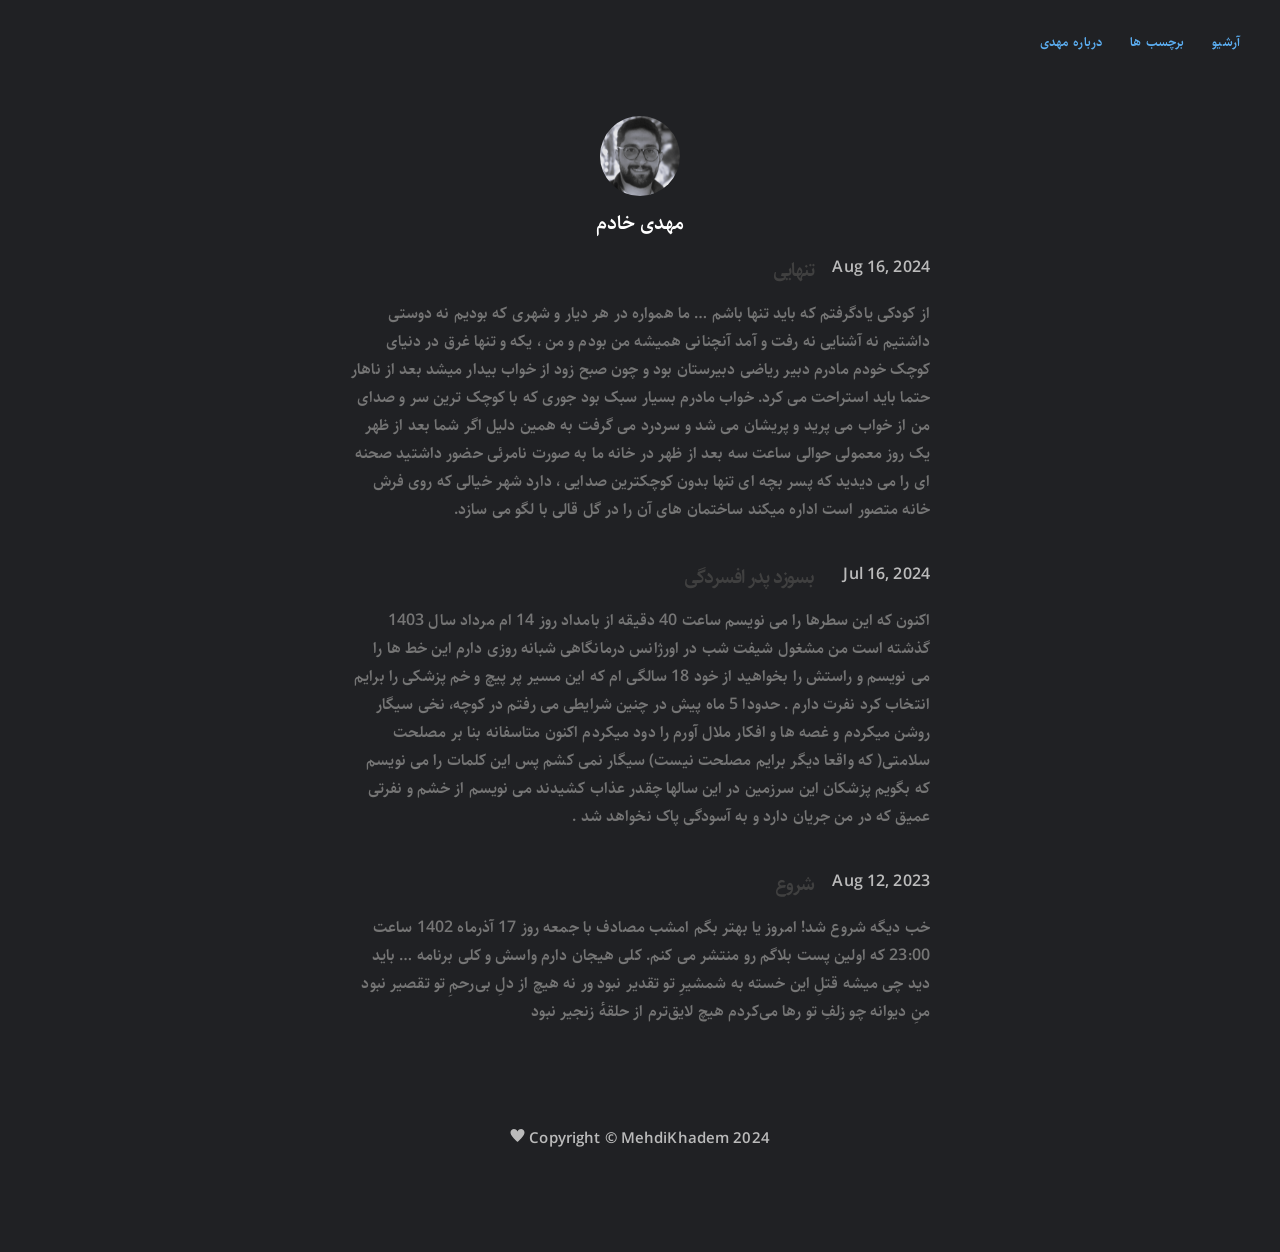
<file: index.html>
<!DOCTYPE html>
<html lang="en-us">
  <head>
    <title>مهدی خادم</title>

    <meta charset="utf-8">
<meta http-equiv="X-UA-Compatible" content="IE=edge,chrome=1">    
<meta name="viewport" content="width=device-width,minimum-scale=1">
<meta name="description" content="">
<meta name="generator" content="Hugo 0.120.4">


  <META NAME="ROBOTS" CONTENT="NOINDEX, NOFOLLOW">


<link rel="stylesheet" href="./css/style.css">



<link rel="shortcut icon" href="./images/favicon1.ico" type="image/x-icon" />






  
    <link href="./index.xml" rel="alternate" type="application/rss+xml" title="مهدی خادم" />
    <link href="./index.xml" rel="feed" type="application/rss+xml" title="مهدی خادم" />
  



  </head>

  <body>
    <nav class="navigation">
	
	<a href="./posts">آرشیو</a>
	<a href="./tags">برچسب ها</a>
	<a href="./about">درباره مهدی</a>

	

	
</nav>


    <main class="main">
      
<header class="profile">
    
        <img class="avatar" alt="avatar" src="./images/me1.png" />
    

    <h1>مهدی خادم</h1>
    
    
</header>

<div id="list-page">
    
    
    
        
        
        <section class="item">
          <div>
            <h1 class="title"><a href='./posts/loneliness/'>تنهایی</a></h1>
            <div class ="date">
                <time datetime="2024-08-16 00:00:00 &#43;0000 UTC">Aug 16, 2024</time>  
            </div>
          </div>

          
              <div class="summary">از کودکی یادگرفتم که باید تنها باشم … ما همواره در هر دیار و شهری که بودیم نه دوستی داشتیم نه آشنایی نه رفت و آمد آنچنانی همیشه من بودم و من ، یکه و تنها غرق در دنیای کوچک خودم مادرم دبیر ریاضی دبیرستان بود و چون صبح زود از خواب بیدار میشد بعد از ناهار حتما باید استراحت می کرد. خواب مادرم بسیار سبک بود جوری که با کوچک ترین سر و صدای من از خواب می پرید و پریشان می شد و سردرد می گرفت به همین دلیل اگر شما بعد از ظهر یک روز معمولی حوالی ساعت سه بعد از ظهر در خانه ما به صورت نامرئی حضور داشتید صحنه ای را می دیدید که پسر بچه ای تنها بدون کوچکترین صدایی ، دارد شهر خیالی که روی فرش خانه متصور است اداره میکند ساختمان های آن را در گل قالی با لگو می سازد.</div>
          

        </section>
    
        
        
        <section class="item">
          <div>
            <h1 class="title"><a href='./posts/i-am-depreessed/'>بسوزد پدر افسردگی</a></h1>
            <div class ="date">
                <time datetime="2024-07-16 00:00:00 &#43;0000 UTC">Jul 16, 2024</time>  
            </div>
          </div>

          
              <div class="summary">اکنون که این سطرها را می نویسم ساعت 40 دقیقه از بامداد روز 14 ام مرداد سال 1403 گذشته است من مشغول شیفت شب در اورژانس درمانگاهی شبانه روزی دارم این خط ها را می نویسم و راستش را بخواهید از خود 18 سالگی ام که این مسیر پر پیچ و خم پزشکی را برایم انتخاب کرد نفرت دارم . حدودا 5 ماه پیش در چنین شرایطی می رفتم در کوچه، نخی سیگار روشن میکردم و غصه ها و افکار ملال آورم را دود میکردم اکنون متاسفانه بنا بر مصلحت سلامتی( که واقعا دیگر برایم مصلحت نیست) سیگار نمی کشم پس این کلمات را می نویسم که بگویم پزشکان این سرزمین در این سالها چقدر عذاب کشیدند می نویسم از خشم و نفرتی عمیق که در من جریان دارد و به آسودگی پاک نخواهد شد .</div>
          

        </section>
    
        
        
        <section class="item">
          <div>
            <h1 class="title"><a href='./posts/my-first-post/'>شروع</a></h1>
            <div class ="date">
                <time datetime="2023-08-12 00:00:00 &#43;0000 UTC">Aug 12, 2023</time>  
            </div>
          </div>

          
              <div class="summary">خب دیگه شروع شد! امروز یا بهتر بگم امشب مصادف با جمعه روز 17 آذرماه 1402 ساعت 23:00 که اولین پست بلاگم رو منتشر می کنم. کلی هیجان دارم واسش و کلی برنامه … باید دید چی میشه
قتلِ این خسته به شمشیرِ تو تقدیر نبود
ور نه هیچ از دلِ بی‌رحمِ تو تقصیر نبود
منِ دیوانه چو زلفِ تو رها می‌کردم
هیچ لایق‌ترم از حلقهٔ زنجیر نبود</div>
          

        </section>
    

    


</div>

    </main>
    
    <footer id="footer">
    

    <div class="copyright">
    
        Copyright © MehdiKhadem
       2024 
       <span class="split">
        <svg fill="#bbbbbb" width="15" height="15" version="1.1" id="heart-15" xmlns="http://www.w3.org/2000/svg" width="15px" height="15px" viewBox="0 0 15 15">
  <path d="M13.91,6.75c-1.17,2.25-4.3,5.31-6.07,6.94c-0.1903,0.1718-0.4797,0.1718-0.67,0C5.39,12.06,2.26,9,1.09,6.75&#xA;&#x9;C-1.48,1.8,5-1.5,7.5,3.45C10-1.5,16.48,1.8,13.91,6.75z"/>
</svg>
       </span>
       
    
    </div>

    
</footer>



  </body>
</html>
</file>
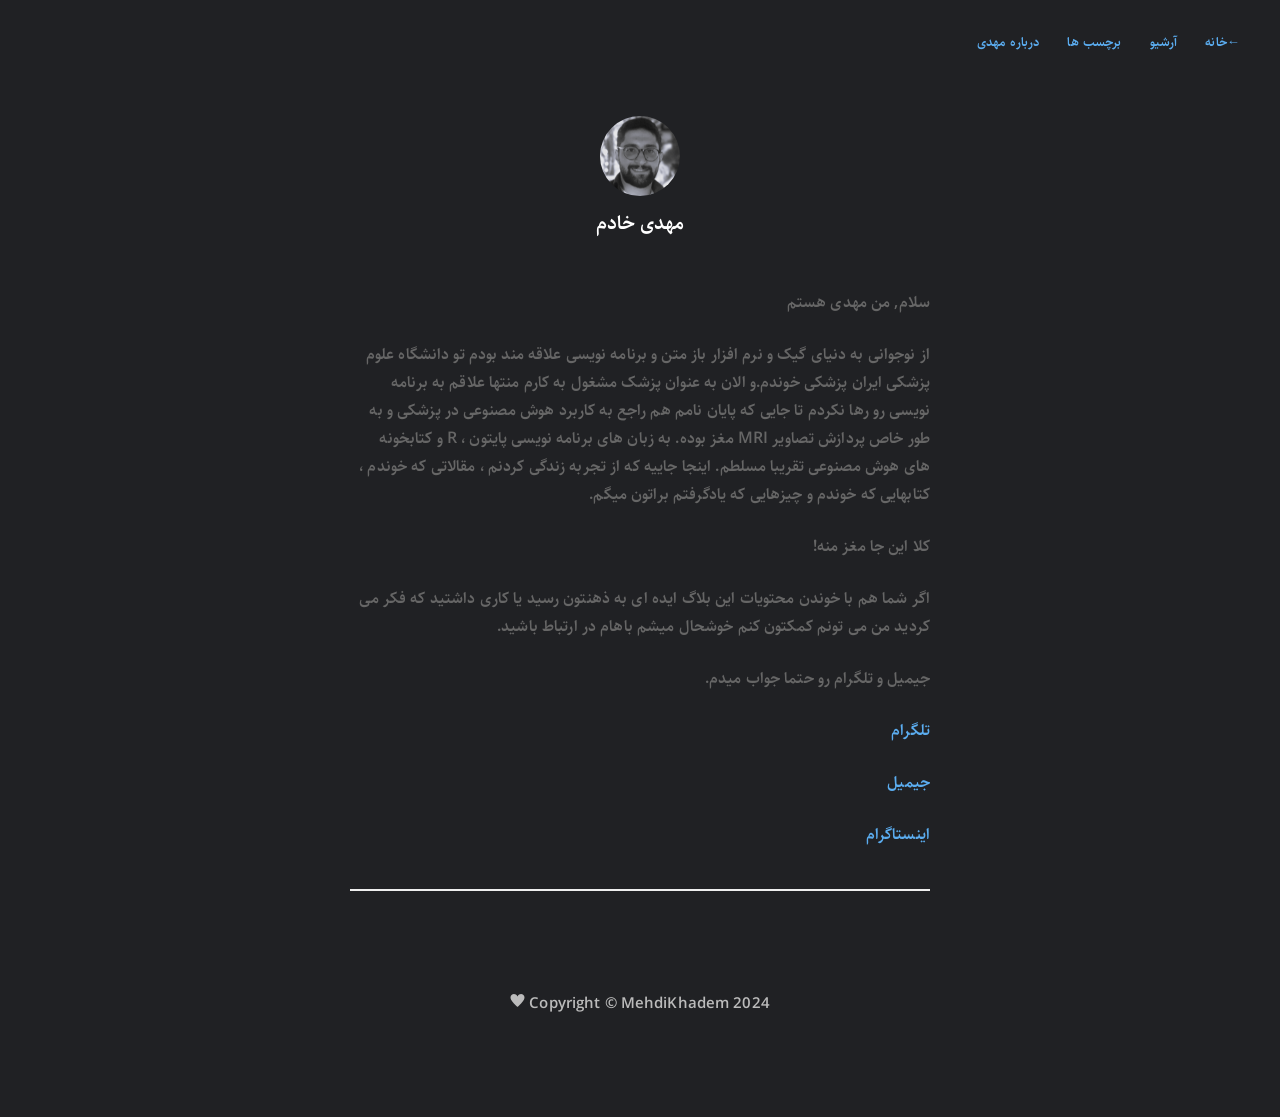
<file: about/index.html>
<!DOCTYPE html>
<html lang="en-us">
  <head>
    <title>About | مهدی خادم</title>

    <meta charset="utf-8">
<meta http-equiv="X-UA-Compatible" content="IE=edge,chrome=1">    
<meta name="viewport" content="width=device-width,minimum-scale=1">
<meta name="description" content="">
<meta name="generator" content="Hugo 0.120.4">


  <META NAME="ROBOTS" CONTENT="NOINDEX, NOFOLLOW">


<link rel="stylesheet" href="../css/style.css">



<link rel="shortcut icon" href="../images/favicon1.ico" type="image/x-icon" />






  
    <link href="../about/index.xml" rel="alternate" type="application/rss+xml" title="مهدی خادم" />
    <link href="../about/index.xml" rel="feed" type="application/rss+xml" title="مهدی خادم" />
  



  </head>

  <body>
    <nav class="navigation">
	
		<a href="../"> <span class="arrow">←</span>خانه</a>
	
	<a href="../posts">آرشیو</a>
	<a href="../tags">برچسب ها</a>
	<a href="../about">درباره مهدی</a>

	

	
</nav>


    <main class="main">
      
<header class="profile">
    
        <img class="avatar" alt="avatar" src="../images/me1.png" />
    

    <h1>مهدی خادم</h1>
    
    
</header>

<section id="section">
    <p>سلام, من مهدی هستم</p>
<p>از نوجوانی به دنیای گیک و نرم افزار باز متن و برنامه نویسی علاقه مند بودم تو دانشگاه علوم پزشکی ایران پزشکی خوندم.و الان به عنوان پزشک مشغول به کارم منتها علاقم به برنامه نویسی رو رها نکردم تا جایی که پایان نامم هم راجع به کاربرد هوش مصنوعی در پزشکی و به طور خاص پردازش تصاویر MRI مغز بوده.
به زبان های برنامه نویسی پایتون ، R و کتابخونه های هوش مصنوعی تقریبا مسلطم.
اینجا جاییه که از تجربه زندگی کردنم ،  مقالاتی که خوندم ، کتابهایی که خوندم و چیزهایی که یادگرفتم براتون میگم.</p>
<p>کلا این جا مغز منه!</p>
<p>اگر شما هم با خوندن محتویات این بلاگ ایده ای به ذهنتون رسید یا کاری داشتید که فکر می کردید من می تونم کمکتون کنم خوشحال میشم باهام در ارتباط باشید.</p>
<p>جیمیل و تلگرام رو حتما جواب میدم.</p>
<p><a href="https://t.me/MehD9797" title="تلگرام"  target="_blank" rel="noopener">تلگرام</a></p>
<p><a href="mailto:smmehdikhadem@gmail.com" title="جیمیل" >جیمیل</a></p>
<p><a href="https://instagram.com/mehdkhadem" title="اینستاگرام"  target="_blank" rel="noopener">اینستاگرام</a></p>
<hr>


    
</section>



    </main>
    
    <footer id="footer">
    

    <div class="copyright">
    
        Copyright © MehdiKhadem
       2024 
       <span class="split">
        <svg fill="#bbbbbb" width="15" height="15" version="1.1" id="heart-15" xmlns="http://www.w3.org/2000/svg" width="15px" height="15px" viewBox="0 0 15 15">
  <path d="M13.91,6.75c-1.17,2.25-4.3,5.31-6.07,6.94c-0.1903,0.1718-0.4797,0.1718-0.67,0C5.39,12.06,2.26,9,1.09,6.75&#xA;&#x9;C-1.48,1.8,5-1.5,7.5,3.45C10-1.5,16.48,1.8,13.91,6.75z"/>
</svg>
       </span>
       
    
    </div>

    
</footer>



  </body>
</html>
</file>
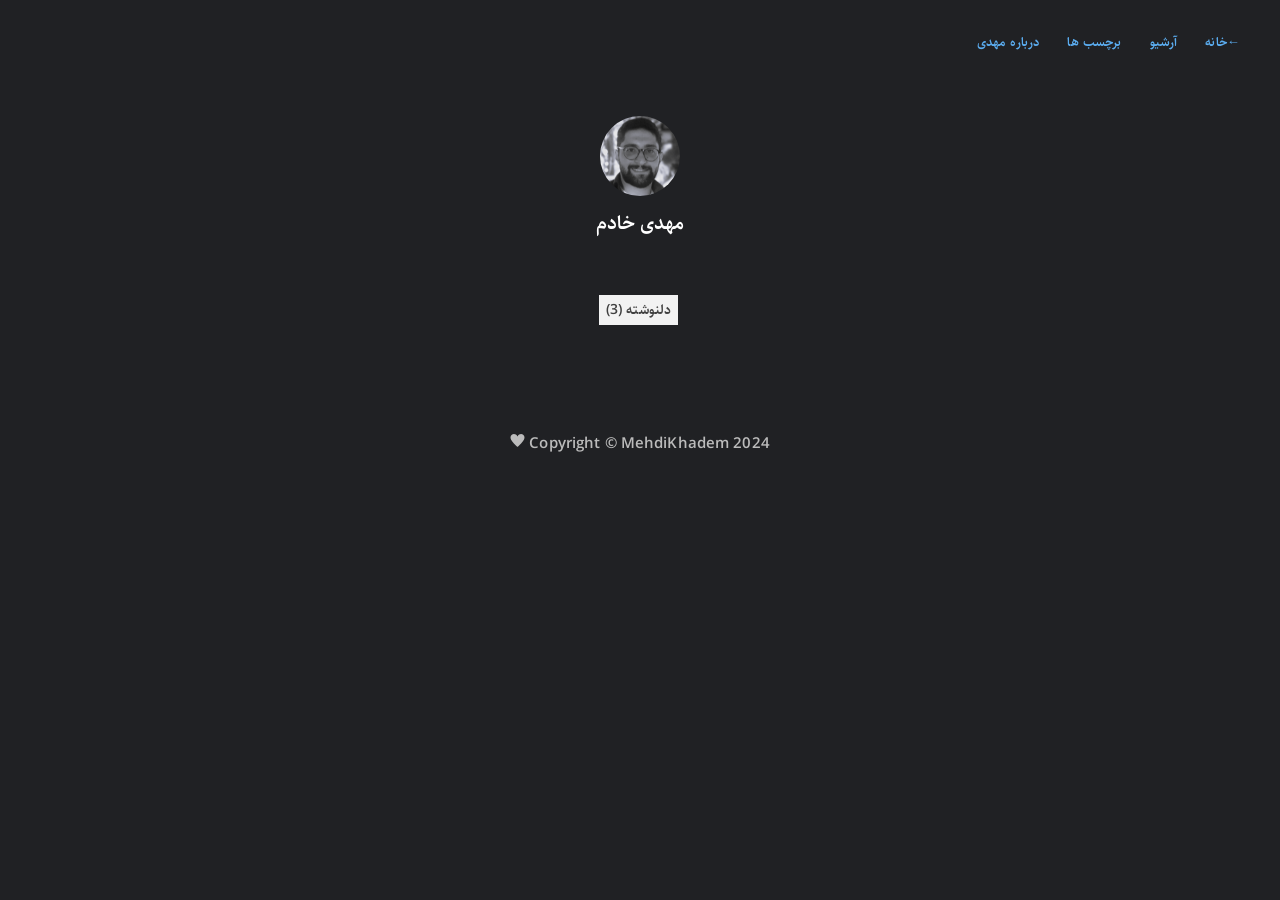
<file: categories/index.html>
<!DOCTYPE html>
<html lang="en-us">
  <head>
    <title>مهدی خادم</title>

    <meta charset="utf-8">
<meta http-equiv="X-UA-Compatible" content="IE=edge,chrome=1">    
<meta name="viewport" content="width=device-width,minimum-scale=1">
<meta name="description" content="">
<meta name="generator" content="Hugo 0.120.4">


  <META NAME="ROBOTS" CONTENT="NOINDEX, NOFOLLOW">


<link rel="stylesheet" href="../css/style.css">



<link rel="shortcut icon" href="../images/favicon1.ico" type="image/x-icon" />






  
    <link href="../categories/index.xml" rel="alternate" type="application/rss+xml" title="مهدی خادم" />
    <link href="../categories/index.xml" rel="feed" type="application/rss+xml" title="مهدی خادم" />
  



  </head>

  <body>
    <nav class="navigation">
	
		<a href="../"> <span class="arrow">←</span>خانه</a>
	
	<a href="../posts">آرشیو</a>
	<a href="../tags">برچسب ها</a>
	<a href="../about">درباره مهدی</a>

	

	
</nav>


    <main class="main">
      
<header class="profile">
    
        <img class="avatar" alt="avatar" src="../images/me1.png" />
    

    <h1>مهدی خادم</h1>
    
    
</header>
<section id="tags">
      
      
          
              <span class="tag">
                  <a href="../tags/%D8%AF%D9%84%D9%86%D9%88%D8%B4%D8%AA%D9%87">
                    دلنوشته <span>(3)</span>
                </a>
              </span>
          
      
</section>

    </main>
    
    <footer id="footer">
    

    <div class="copyright">
    
        Copyright © MehdiKhadem
       2024 
       <span class="split">
        <svg fill="#bbbbbb" width="15" height="15" version="1.1" id="heart-15" xmlns="http://www.w3.org/2000/svg" width="15px" height="15px" viewBox="0 0 15 15">
  <path d="M13.91,6.75c-1.17,2.25-4.3,5.31-6.07,6.94c-0.1903,0.1718-0.4797,0.1718-0.67,0C5.39,12.06,2.26,9,1.09,6.75&#xA;&#x9;C-1.48,1.8,5-1.5,7.5,3.45C10-1.5,16.48,1.8,13.91,6.75z"/>
</svg>
       </span>
       
    
    </div>

    
</footer>



  </body>
</html>
</file>
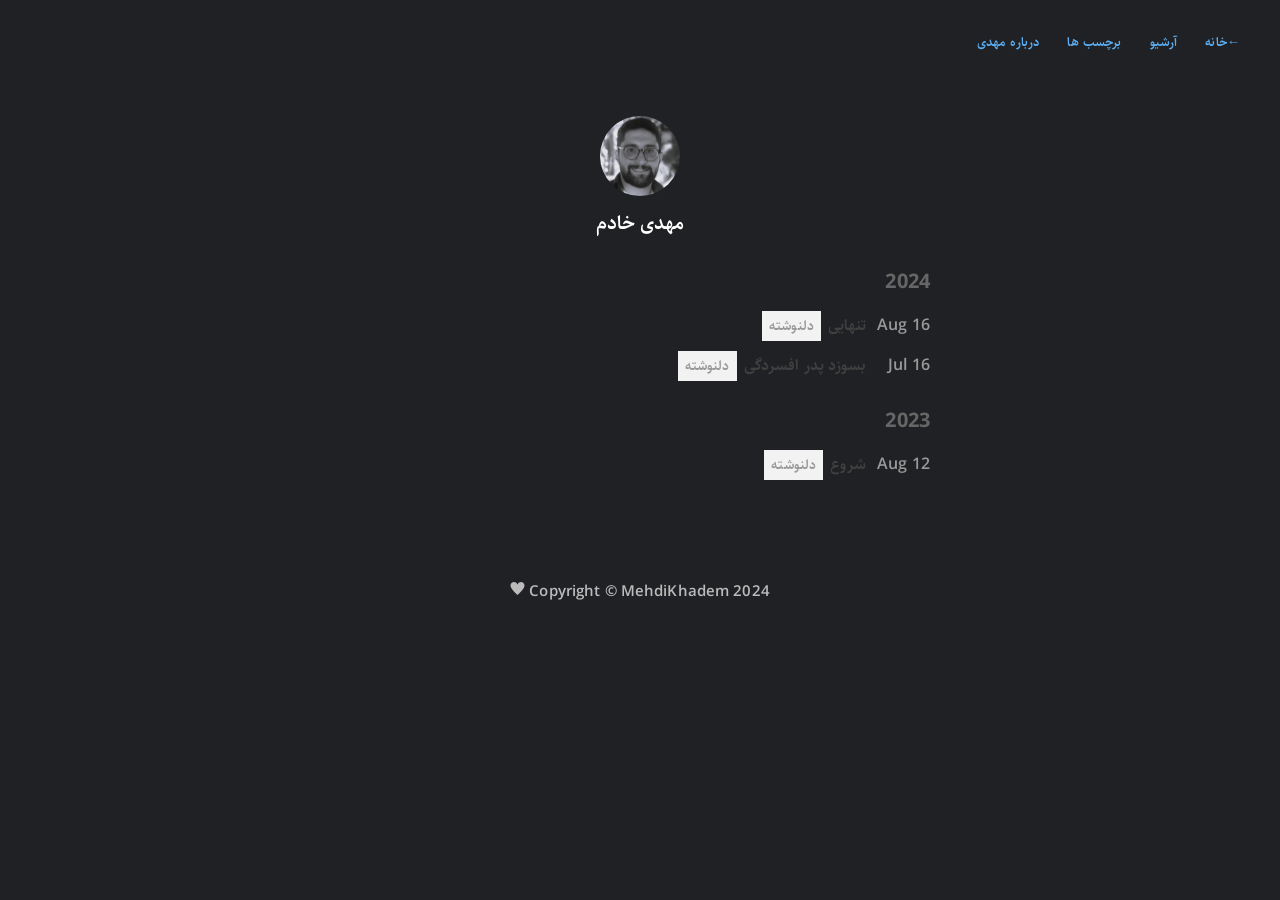
<file: posts/index.html>
<!DOCTYPE html>
<html lang="en-us">
  <head>
    <title>مهدی خادم</title>

    <meta charset="utf-8">
<meta http-equiv="X-UA-Compatible" content="IE=edge,chrome=1">    
<meta name="viewport" content="width=device-width,minimum-scale=1">
<meta name="description" content="">
<meta name="generator" content="Hugo 0.120.4">


  <META NAME="ROBOTS" CONTENT="NOINDEX, NOFOLLOW">


<link rel="stylesheet" href="../css/style.css">



<link rel="shortcut icon" href="../images/favicon1.ico" type="image/x-icon" />






  
    <link href="../posts/index.xml" rel="alternate" type="application/rss+xml" title="مهدی خادم" />
    <link href="../posts/index.xml" rel="feed" type="application/rss+xml" title="مهدی خادم" />
  



  </head>

  <body>
    <nav class="navigation">
	
		<a href="../"> <span class="arrow">←</span>خانه</a>
	
	<a href="../posts">آرشیو</a>
	<a href="../tags">برچسب ها</a>
	<a href="../about">درباره مهدی</a>

	

	
</nav>


    <main class="main">
      
<header class="profile">
    
        <img class="avatar" alt="avatar" src="../images/me1.png" />
    

    <h1>مهدی خادم</h1>
    
    
</header>

<section id="archive">
    
        <div class="group">
            <h3 class="key">
                2024
            </h3>

            
                <div class="value">
                  <div class="date">
                    <time datetime="2024-08-16 00:00:00 &#43;0000 UTC">Aug 16</time>
                  </div>
                  <div class="title">
                      <a href="../posts/loneliness/">
                          تنهایی
                      </a>

                      
                          <div class="tags">
                              
                                  <a href="../tags/%D8%AF%D9%84%D9%86%D9%88%D8%B4%D8%AA%D9%87">دلنوشته</a>
                              
                          </div>
                      
                  </div>
                </div>
            
                <div class="value">
                  <div class="date">
                    <time datetime="2024-07-16 00:00:00 &#43;0000 UTC">Jul 16</time>
                  </div>
                  <div class="title">
                      <a href="../posts/i-am-depreessed/">
                          بسوزد پدر افسردگی
                      </a>

                      
                          <div class="tags">
                              
                                  <a href="../tags/%D8%AF%D9%84%D9%86%D9%88%D8%B4%D8%AA%D9%87">دلنوشته</a>
                              
                          </div>
                      
                  </div>
                </div>
                      
        </div>
    
        <div class="group">
            <h3 class="key">
                2023
            </h3>

            
                <div class="value">
                  <div class="date">
                    <time datetime="2023-08-12 00:00:00 &#43;0000 UTC">Aug 12</time>
                  </div>
                  <div class="title">
                      <a href="../posts/my-first-post/">
                          شروع
                      </a>

                      
                          <div class="tags">
                              
                                  <a href="../tags/%D8%AF%D9%84%D9%86%D9%88%D8%B4%D8%AA%D9%87">دلنوشته</a>
                              
                          </div>
                      
                  </div>
                </div>
                      
        </div>
    


</section>



    </main>
    
    <footer id="footer">
    

    <div class="copyright">
    
        Copyright © MehdiKhadem
       2024 
       <span class="split">
        <svg fill="#bbbbbb" width="15" height="15" version="1.1" id="heart-15" xmlns="http://www.w3.org/2000/svg" width="15px" height="15px" viewBox="0 0 15 15">
  <path d="M13.91,6.75c-1.17,2.25-4.3,5.31-6.07,6.94c-0.1903,0.1718-0.4797,0.1718-0.67,0C5.39,12.06,2.26,9,1.09,6.75&#xA;&#x9;C-1.48,1.8,5-1.5,7.5,3.45C10-1.5,16.48,1.8,13.91,6.75z"/>
</svg>
       </span>
       
    
    </div>

    
</footer>



  </body>
</html>
</file>
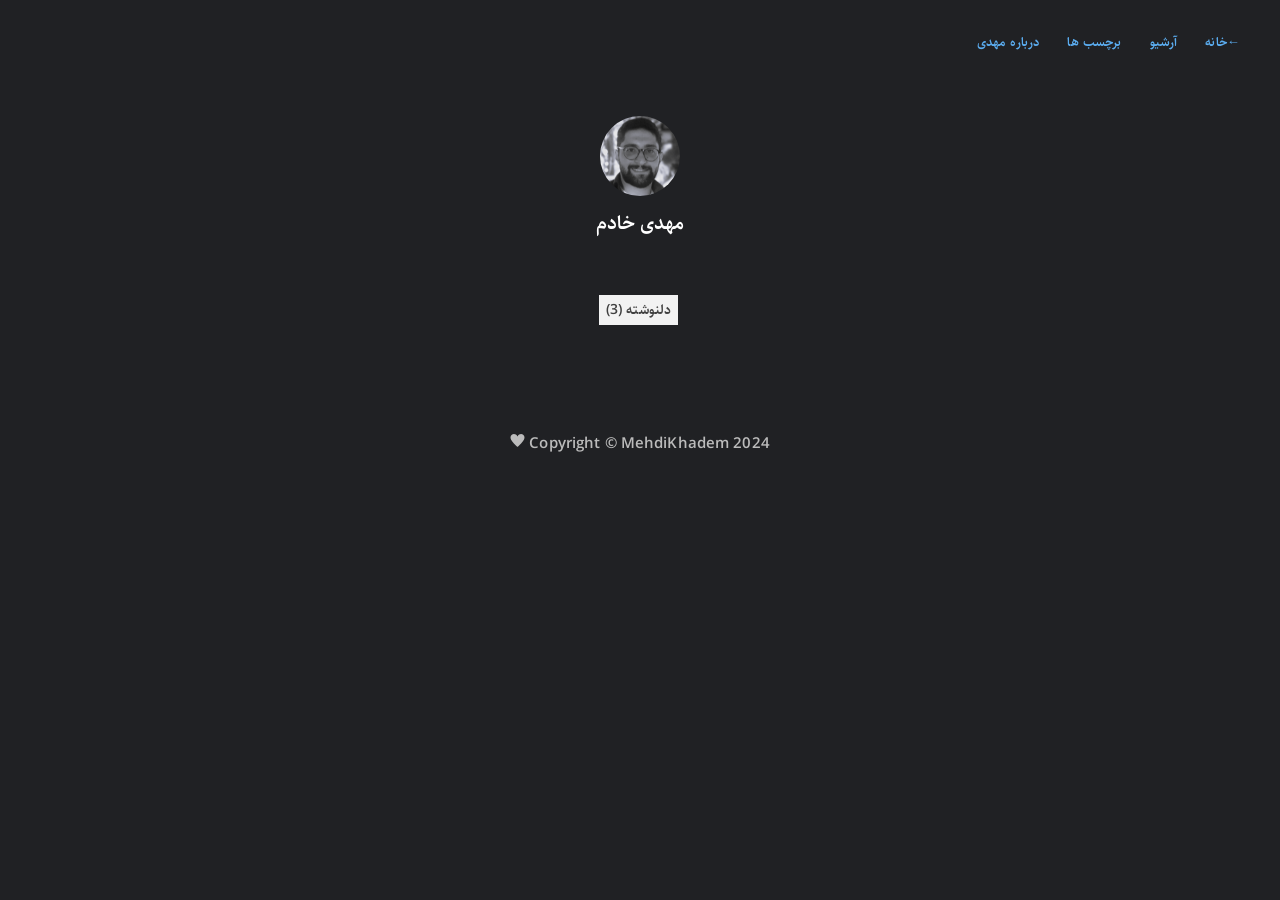
<file: tags/index.html>
<!DOCTYPE html>
<html lang="en-us">
  <head>
    <title>مهدی خادم</title>

    <meta charset="utf-8">
<meta http-equiv="X-UA-Compatible" content="IE=edge,chrome=1">    
<meta name="viewport" content="width=device-width,minimum-scale=1">
<meta name="description" content="">
<meta name="generator" content="Hugo 0.120.4">


  <META NAME="ROBOTS" CONTENT="NOINDEX, NOFOLLOW">


<link rel="stylesheet" href="../css/style.css">



<link rel="shortcut icon" href="../images/favicon1.ico" type="image/x-icon" />






  
    <link href="../tags/index.xml" rel="alternate" type="application/rss+xml" title="مهدی خادم" />
    <link href="../tags/index.xml" rel="feed" type="application/rss+xml" title="مهدی خادم" />
  



  </head>

  <body>
    <nav class="navigation">
	
		<a href="../"> <span class="arrow">←</span>خانه</a>
	
	<a href="../posts">آرشیو</a>
	<a href="../tags">برچسب ها</a>
	<a href="../about">درباره مهدی</a>

	

	
</nav>


    <main class="main">
      
<header class="profile">
    
        <img class="avatar" alt="avatar" src="../images/me1.png" />
    

    <h1>مهدی خادم</h1>
    
    
</header>
<section id="tags">
      
      
          
              <span class="tag">
                  <a href="../tags/%D8%AF%D9%84%D9%86%D9%88%D8%B4%D8%AA%D9%87">
                    دلنوشته <span>(3)</span>
                </a>
              </span>
          
      
</section>

    </main>
    
    <footer id="footer">
    

    <div class="copyright">
    
        Copyright © MehdiKhadem
       2024 
       <span class="split">
        <svg fill="#bbbbbb" width="15" height="15" version="1.1" id="heart-15" xmlns="http://www.w3.org/2000/svg" width="15px" height="15px" viewBox="0 0 15 15">
  <path d="M13.91,6.75c-1.17,2.25-4.3,5.31-6.07,6.94c-0.1903,0.1718-0.4797,0.1718-0.67,0C5.39,12.06,2.26,9,1.09,6.75&#xA;&#x9;C-1.48,1.8,5-1.5,7.5,3.45C10-1.5,16.48,1.8,13.91,6.75z"/>
</svg>
       </span>
       
    
    </div>

    
</footer>



  </body>
</html>
</file>
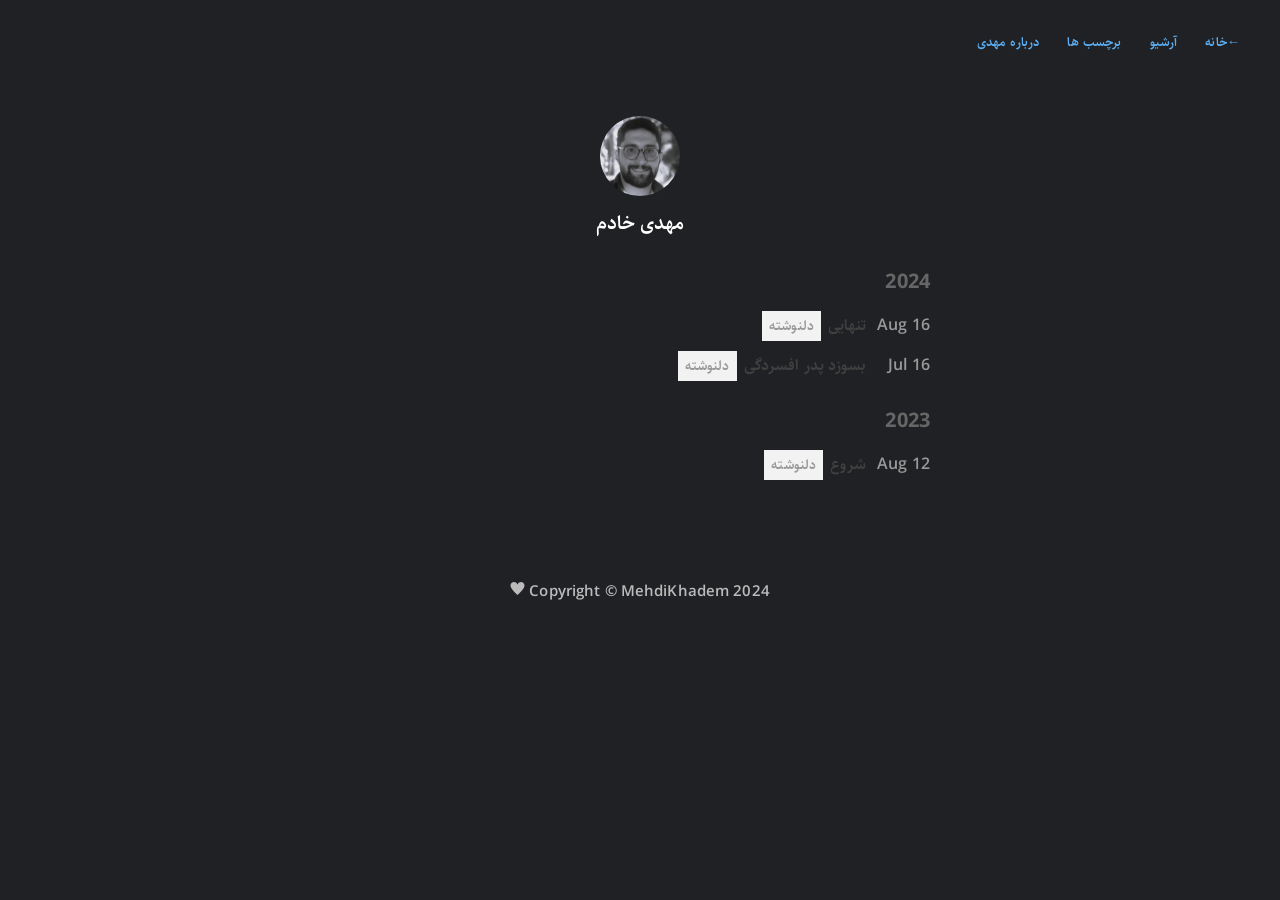
<file: categories/دلنوشته/index.html>
<!DOCTYPE html>
<html lang="en-us">
  <head>
    <title>دلنوشته | مهدی خادم</title>

    <meta charset="utf-8">
<meta http-equiv="X-UA-Compatible" content="IE=edge,chrome=1">    
<meta name="viewport" content="width=device-width,minimum-scale=1">
<meta name="description" content="">
<meta name="generator" content="Hugo 0.120.4">


  <META NAME="ROBOTS" CONTENT="NOINDEX, NOFOLLOW">


<link rel="stylesheet" href="../../css/style.css">



<link rel="shortcut icon" href="../../images/favicon1.ico" type="image/x-icon" />






  
    <link href="../../categories/%D8%AF%D9%84%D9%86%D9%88%D8%B4%D8%AA%D9%87/index.xml" rel="alternate" type="application/rss+xml" title="مهدی خادم" />
    <link href="../../categories/%D8%AF%D9%84%D9%86%D9%88%D8%B4%D8%AA%D9%87/index.xml" rel="feed" type="application/rss+xml" title="مهدی خادم" />
  



  </head>

  <body>
    <nav class="navigation">
	
		<a href="../../"> <span class="arrow">←</span>خانه</a>
	
	<a href="../../posts">آرشیو</a>
	<a href="../../tags">برچسب ها</a>
	<a href="../../about">درباره مهدی</a>

	

	
</nav>


    <main class="main">
      
<header class="profile">
    
        <img class="avatar" alt="avatar" src="../../images/me1.png" />
    

    <h1>مهدی خادم</h1>
    
    
</header>

<section id="archive">
   
    
        <div class="group">
            <h3 class="key">
                2024
            </h3>

            
                <div class="value">
                  <div class="date">
                      <time datetime="2024-08-16 00:00:00 &#43;0000 UTC">Aug 16</time>
                  </div>
                  <div class="title">
                      <a href="../../posts/loneliness/">
                          تنهایی
                      </a>

                      
                          <div class="tags">
                              
                                  <a href="../../tags/%D8%AF%D9%84%D9%86%D9%88%D8%B4%D8%AA%D9%87">دلنوشته</a>
                              
                          </div>
                      
                  </div>
                </div>
            
                <div class="value">
                  <div class="date">
                      <time datetime="2024-07-16 00:00:00 &#43;0000 UTC">Jul 16</time>
                  </div>
                  <div class="title">
                      <a href="../../posts/i-am-depreessed/">
                          بسوزد پدر افسردگی
                      </a>

                      
                          <div class="tags">
                              
                                  <a href="../../tags/%D8%AF%D9%84%D9%86%D9%88%D8%B4%D8%AA%D9%87">دلنوشته</a>
                              
                          </div>
                      
                  </div>
                </div>
                      
        </div>

    
        <div class="group">
            <h3 class="key">
                2023
            </h3>

            
                <div class="value">
                  <div class="date">
                      <time datetime="2023-08-12 00:00:00 &#43;0000 UTC">Aug 12</time>
                  </div>
                  <div class="title">
                      <a href="../../posts/my-first-post/">
                          شروع
                      </a>

                      
                          <div class="tags">
                              
                                  <a href="../../tags/%D8%AF%D9%84%D9%86%D9%88%D8%B4%D8%AA%D9%87">دلنوشته</a>
                              
                          </div>
                      
                  </div>
                </div>
                      
        </div>

    



</section>



    </main>
    
    <footer id="footer">
    

    <div class="copyright">
    
        Copyright © MehdiKhadem
       2024 
       <span class="split">
        <svg fill="#bbbbbb" width="15" height="15" version="1.1" id="heart-15" xmlns="http://www.w3.org/2000/svg" width="15px" height="15px" viewBox="0 0 15 15">
  <path d="M13.91,6.75c-1.17,2.25-4.3,5.31-6.07,6.94c-0.1903,0.1718-0.4797,0.1718-0.67,0C5.39,12.06,2.26,9,1.09,6.75&#xA;&#x9;C-1.48,1.8,5-1.5,7.5,3.45C10-1.5,16.48,1.8,13.91,6.75z"/>
</svg>
       </span>
       
    
    </div>

    
</footer>



  </body>
</html>
</file>
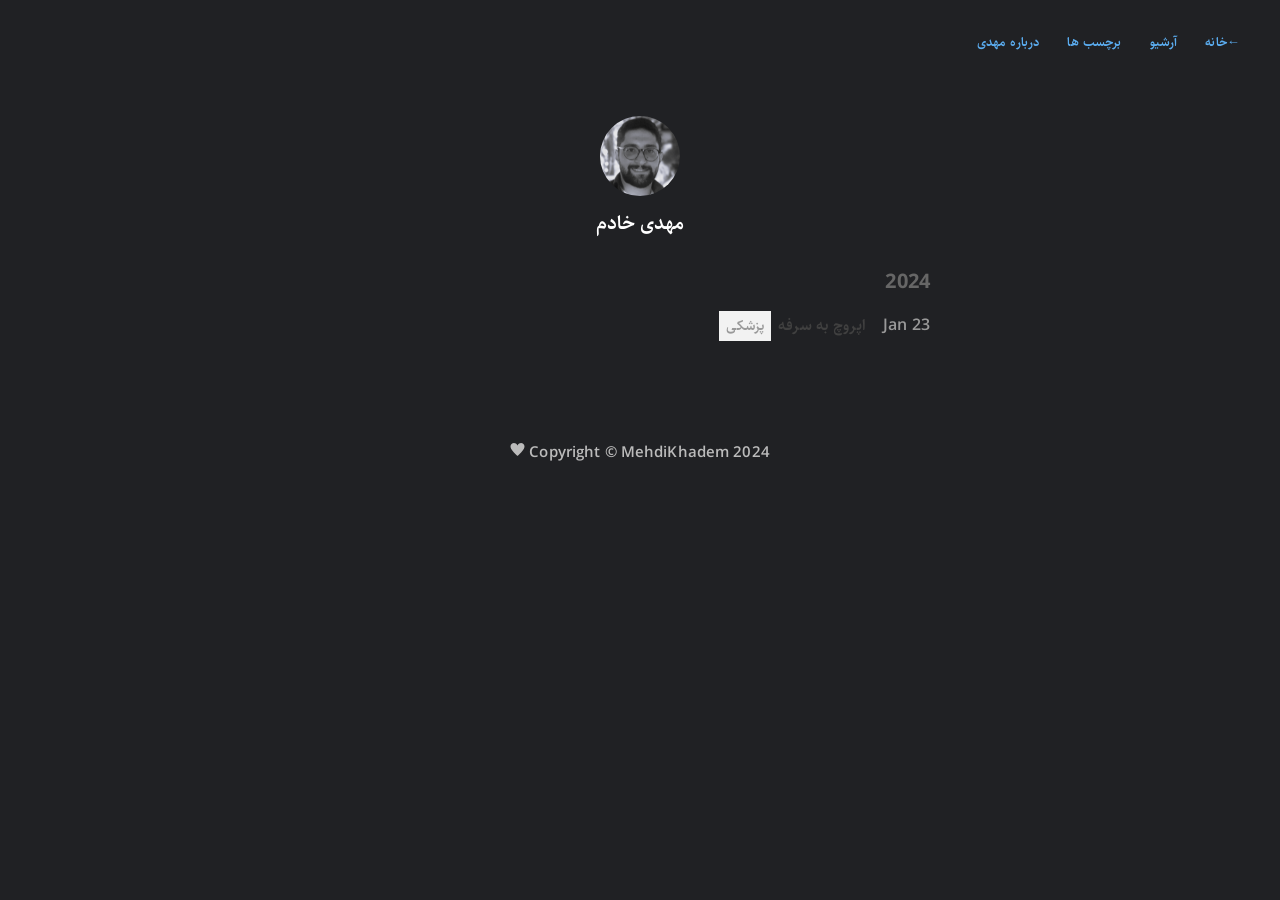
<file: categories/پزشکی/index.html>
<!DOCTYPE html>
<html lang="en-us">
  <head>
    <title>پزشکی | مهدی خادم</title>

    <meta charset="utf-8">
<meta http-equiv="X-UA-Compatible" content="IE=edge,chrome=1">    
<meta name="viewport" content="width=device-width,minimum-scale=1">
<meta name="description" content="">
<meta name="generator" content="Hugo 0.120.4">


  <META NAME="ROBOTS" CONTENT="NOINDEX, NOFOLLOW">


<link rel="stylesheet" href="../../css/style.css">



<link rel="shortcut icon" href="../../images/favicon1.ico" type="image/x-icon" />






  
    <link href="../../categories/%D9%BE%D8%B2%D8%B4%DA%A9%DB%8C/index.xml" rel="alternate" type="application/rss+xml" title="مهدی خادم" />
    <link href="../../categories/%D9%BE%D8%B2%D8%B4%DA%A9%DB%8C/index.xml" rel="feed" type="application/rss+xml" title="مهدی خادم" />
  



  </head>

  <body>
    <nav class="navigation">
	
		<a href="../../"> <span class="arrow">←</span>خانه</a>
	
	<a href="../../posts">آرشیو</a>
	<a href="../../tags">برچسب ها</a>
	<a href="../../about">درباره مهدی</a>

	

	
</nav>


    <main class="main">
      
<header class="profile">
    
        <img class="avatar" alt="avatar" src="../../images/me1.png" />
    

    <h1>مهدی خادم</h1>
    
    
</header>

<section id="archive">
   
    
        <div class="group">
            <h3 class="key">
                2024
            </h3>

            
                <div class="value">
                  <div class="date">
                      <time datetime="2024-01-23 00:00:00 &#43;0000 UTC">Jan 23</time>
                  </div>
                  <div class="title">
                      <a href="../../posts/cough/">
                          اپروچ به سرفه
                      </a>

                      
                          <div class="tags">
                              
                                  <a href="../../tags/%D9%BE%D8%B2%D8%B4%DA%A9%DB%8C">پزشکی</a>
                              
                          </div>
                      
                  </div>
                </div>
                      
        </div>

    



</section>



    </main>
    
    <footer id="footer">
    

    <div class="copyright">
    
        Copyright © MehdiKhadem
       2024 
       <span class="split">
        <svg fill="#bbbbbb" width="15" height="15" version="1.1" id="heart-15" xmlns="http://www.w3.org/2000/svg" width="15px" height="15px" viewBox="0 0 15 15">
  <path d="M13.91,6.75c-1.17,2.25-4.3,5.31-6.07,6.94c-0.1903,0.1718-0.4797,0.1718-0.67,0C5.39,12.06,2.26,9,1.09,6.75&#xA;&#x9;C-1.48,1.8,5-1.5,7.5,3.45C10-1.5,16.48,1.8,13.91,6.75z"/>
</svg>
       </span>
       
    
    </div>

    
</footer>



  </body>
</html>
</file>
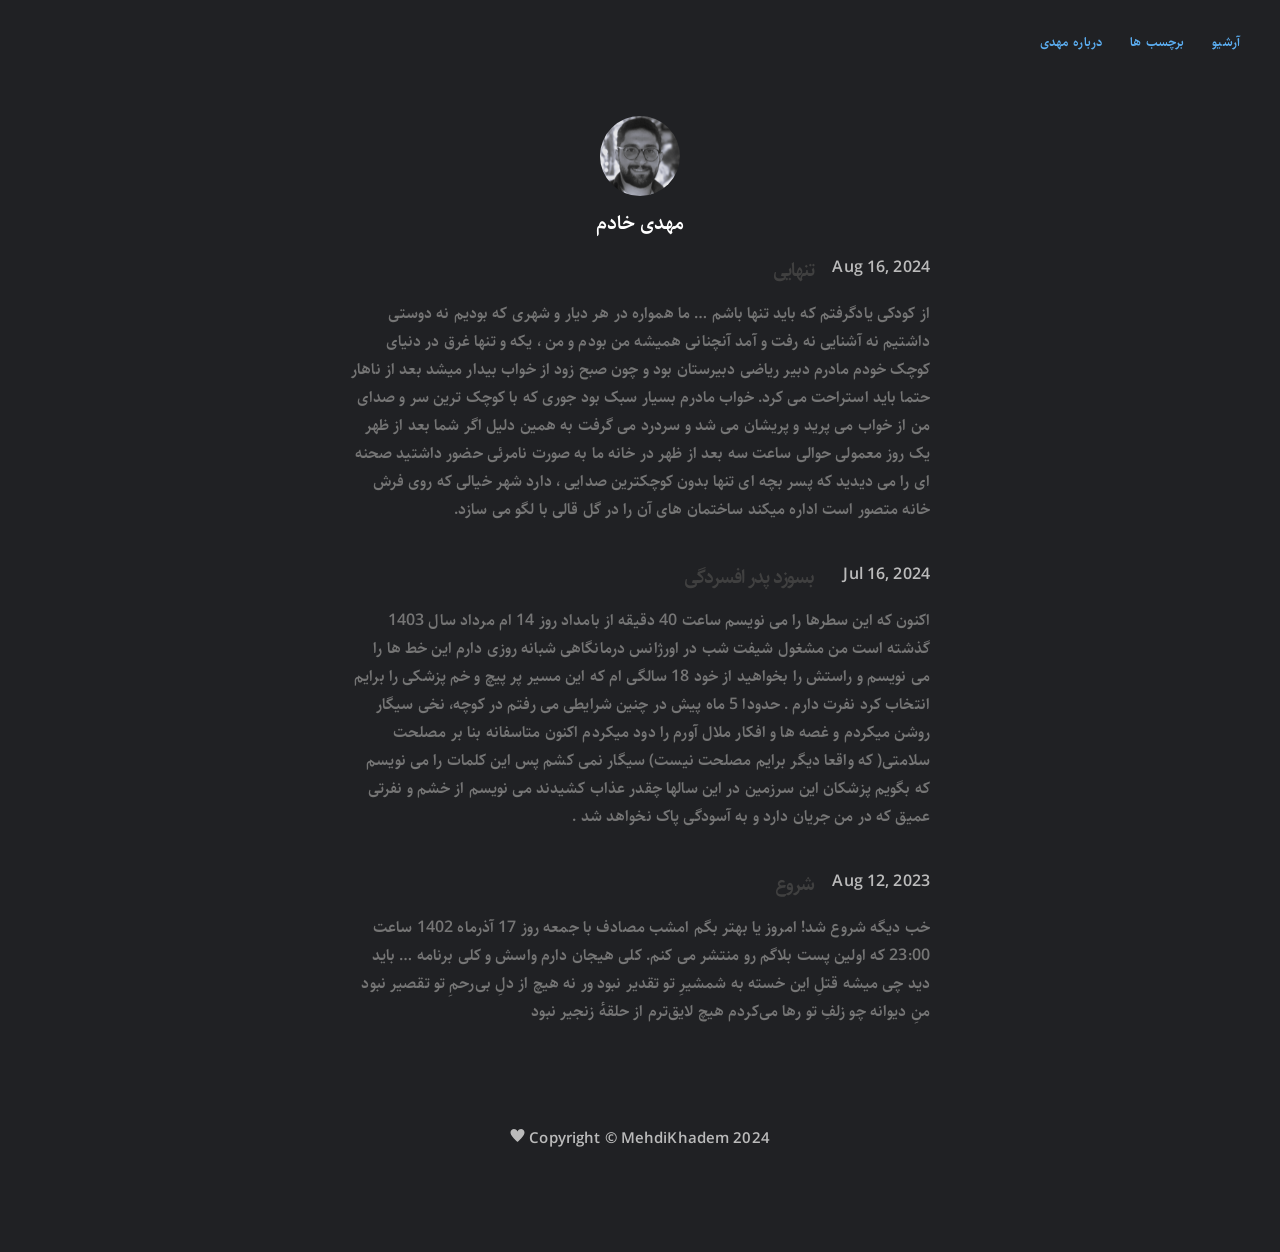
<file: page/1/index.html>
<!DOCTYPE html>
<html lang="en-us">
  <head>
    <title>/</title>
    <link rel="canonical" href="../../">
    <meta name="robots" content="noindex">
    <meta charset="utf-8">
    <meta http-equiv="refresh" content="0; url=../../">
  </head>
</html>
</file>
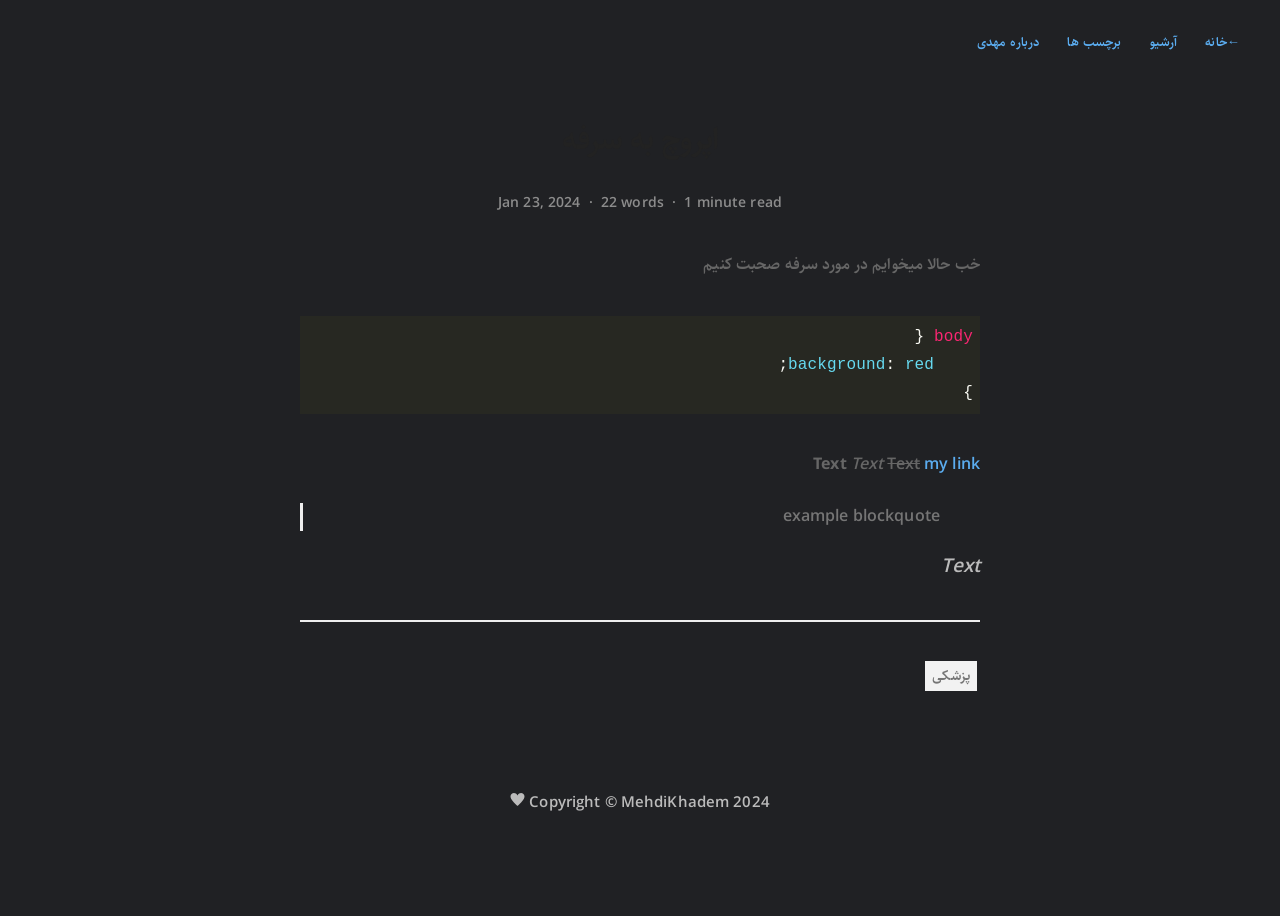
<file: posts/cough/index.html>
<!DOCTYPE html>
<html lang="en-us">
  <head>
    <title>اپروچ به سرفه | مهدی خادم</title>

    <meta charset="utf-8">
<meta http-equiv="X-UA-Compatible" content="IE=edge,chrome=1">    
<meta name="viewport" content="width=device-width,minimum-scale=1">
<meta name="description" content="چجوری تو طرح با سرفه برخورد کنیم">
<meta name="generator" content="Hugo 0.120.4">


  <META NAME="ROBOTS" CONTENT="NOINDEX, NOFOLLOW">


<link rel="stylesheet" href="../../css/style.css">



<link rel="shortcut icon" href="../../images/favicon1.ico" type="image/x-icon" />








  </head>

  <body>
    <nav class="navigation">
	
		<a href="../../"> <span class="arrow">←</span>خانه</a>
	
	<a href="../../posts">آرشیو</a>
	<a href="../../tags">برچسب ها</a>
	<a href="../../about">درباره مهدی</a>

	

	
</nav>


    <main class="main">
      

<section id="single">
    <h1 class="title">اپروچ به سرفه</h1>

    <div class="tip">
        <time datetime="2024-01-23 00:00:00 &#43;0000 UTC">Jan 23, 2024</time>
        <span class="split">
          ·
        </span>
        <span>
          22 words
        </span>
        <span class="split">
          ·
        </span>
        <span>
          1 minute read
        </span>
    </div>

    
    


    <div class="content">
      <p>خب حالا میخوایم در مورد سرفه صحبت کنیم</p>
<div class="highlight"><pre tabindex="0" style="color:#f8f8f2;background-color:#272822;-moz-tab-size:4;-o-tab-size:4;tab-size:4;"><code class="language-css" data-lang="css"><span style="display:flex;"><span><span style="color:#f92672">body</span> {
</span></span><span style="display:flex;"><span>    <span style="color:#66d9ef">background</span>: <span style="color:#66d9ef">red</span>;
</span></span><span style="display:flex;"><span>}
</span></span></code></pre></div><p><strong>Text</strong>
<em>Text</em>
<del>Text</del>
<a href="https://makewithhugo.com/" target="_blank" rel="noopener">my link</a></p>
<blockquote>
<p>example blockquote</p>
</blockquote>
<h2 id="text">Text <a href="#text" class="anchor">🔗</a></h2><hr>

    </div>

    
        <div class="tags">
            
                <a href="../../tags/%D9%BE%D8%B2%D8%B4%DA%A9%DB%8C">پزشکی</a>
            
        </div>
    
    
    

</section>


    </main>
    
    <footer id="footer">
    

    <div class="copyright">
    
        Copyright © MehdiKhadem
       2024 
       <span class="split">
        <svg fill="#bbbbbb" width="15" height="15" version="1.1" id="heart-15" xmlns="http://www.w3.org/2000/svg" width="15px" height="15px" viewBox="0 0 15 15">
  <path d="M13.91,6.75c-1.17,2.25-4.3,5.31-6.07,6.94c-0.1903,0.1718-0.4797,0.1718-0.67,0C5.39,12.06,2.26,9,1.09,6.75&#xA;&#x9;C-1.48,1.8,5-1.5,7.5,3.45C10-1.5,16.48,1.8,13.91,6.75z"/>
</svg>
       </span>
       
    
    </div>

    
</footer>



  </body>
</html>
</file>
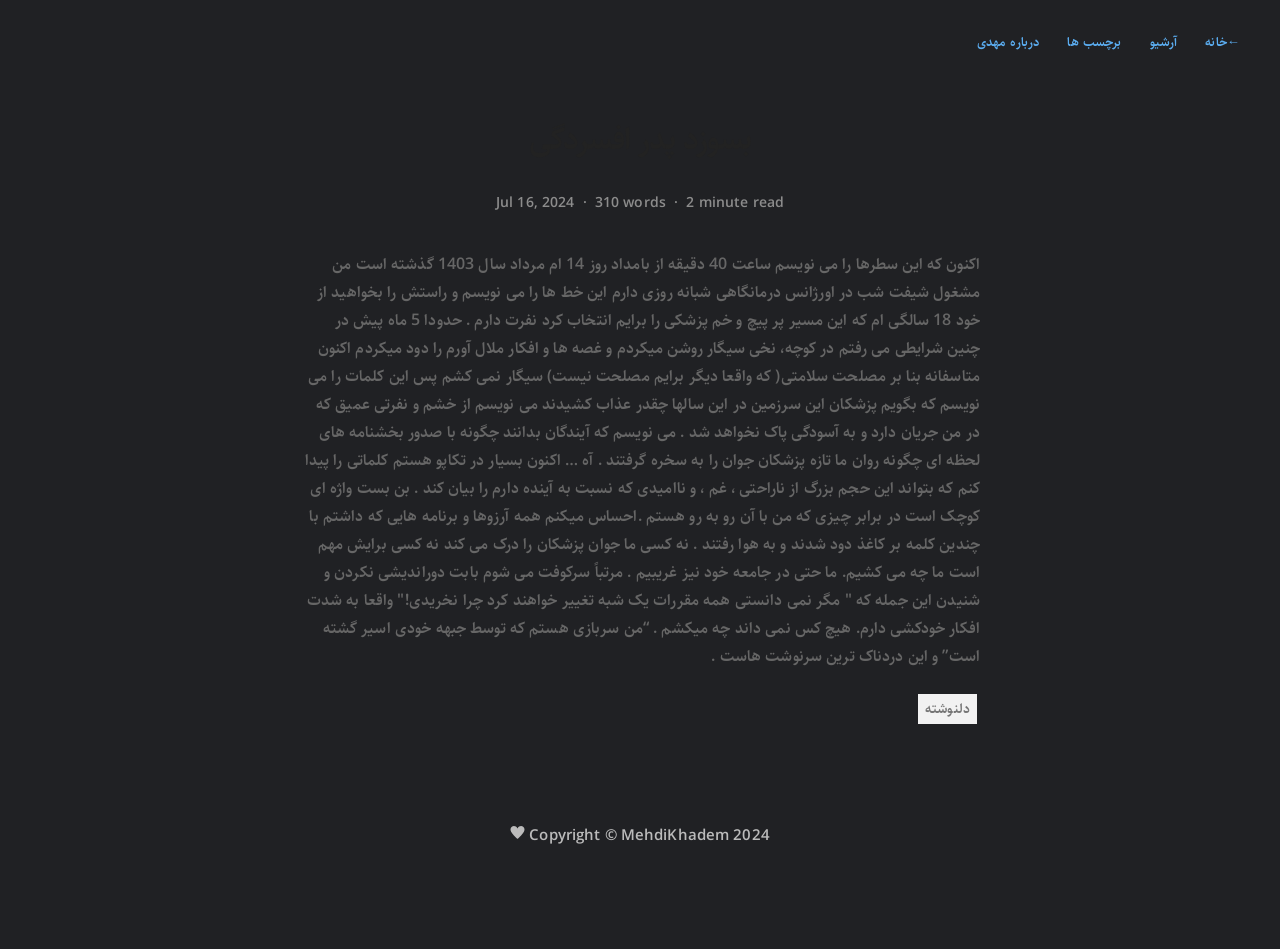
<file: posts/i-am-depreessed/index.html>
<!DOCTYPE html>
<html lang="en-us">
  <head>
    <title>بسوزد پدر افسردگی | مهدی خادم</title>

    <meta charset="utf-8">
<meta http-equiv="X-UA-Compatible" content="IE=edge,chrome=1">    
<meta name="viewport" content="width=device-width,minimum-scale=1">
<meta name="description" content="داستان پزشکی و یک روان از هم گسیخته">
<meta name="generator" content="Hugo 0.120.4">


  <META NAME="ROBOTS" CONTENT="NOINDEX, NOFOLLOW">


<link rel="stylesheet" href="../../css/style.css">



<link rel="shortcut icon" href="../../images/favicon1.ico" type="image/x-icon" />








  </head>

  <body>
    <nav class="navigation">
	
		<a href="../../"> <span class="arrow">←</span>خانه</a>
	
	<a href="../../posts">آرشیو</a>
	<a href="../../tags">برچسب ها</a>
	<a href="../../about">درباره مهدی</a>

	

	
</nav>


    <main class="main">
      

<section id="single">
    <h1 class="title">بسوزد پدر افسردگی</h1>

    <div class="tip">
        <time datetime="2024-07-16 00:00:00 &#43;0000 UTC">Jul 16, 2024</time>
        <span class="split">
          ·
        </span>
        <span>
          310 words
        </span>
        <span class="split">
          ·
        </span>
        <span>
          2 minute read
        </span>
    </div>

    
    


    <div class="content">
      <p>اکنون که این سطرها را می نویسم ساعت 40 دقیقه از بامداد روز 14 ام مرداد سال 1403 گذشته است من مشغول شیفت شب در اورژانس درمانگاهی شبانه روزی دارم این خط ها را می نویسم  و راستش را بخواهید از خود 18 سالگی ام که این مسیر پر پیچ و خم پزشکی را برایم انتخاب کرد نفرت دارم . حدودا 5 ماه پیش در چنین شرایطی می رفتم در کوچه، نخی سیگار روشن میکردم و غصه ها و افکار ملال آورم را دود میکردم اکنون متاسفانه بنا بر مصلحت سلامتی( که واقعا دیگر برایم مصلحت نیست) سیگار نمی کشم پس این کلمات را می نویسم که بگویم پزشکان این سرزمین در این سالها چقدر عذاب کشیدند می نویسم از خشم و نفرتی عمیق که در من جریان دارد و به آسودگی پاک نخواهد شد . می نویسم که آیندگان بدانند چگونه با صدور بخشنامه های لحظه ای چگونه روان ما تازه پزشکان جوان را به سخره گرفتند . آه &hellip; اکنون بسیار در تکاپو هستم کلماتی را پیدا کنم که بتواند این حجم بزرگ از ناراحتی ، غم ، و ناامیدی که نسبت به آینده دارم را بیان کند . بن بست واژه ای کوچک است در برابر چیزی که من با آن رو به رو هستم .احساس میکنم همه آرزوها و برنامه هایی که داشتم با چندین کلمه بر کاغذ دود شدند و به هوا رفتند . نه کسی ما جوان پزشکان را درک می کند نه کسی برایش مهم است ما چه می کشیم. ما حتی در جامعه خود نیز غریبیم . مرتباً سرکوفت می شوم بابت دوراندیشی نکردن و شنیدن این جمله که &quot; مگر نمی دانستی همه مقررات یک شبه تغییر خواهند کرد چرا نخریدی!&quot; واقعا به شدت افکار خودکشی دارم. هیچ کس نمی داند چه میکشم .
&ldquo;من سربازی هستم که توسط جبهه خودی اسیر گشته است&rdquo; و این دردناک ترین سرنوشت هاست .</p>

    </div>

    
        <div class="tags">
            
                <a href="../../tags/%D8%AF%D9%84%D9%86%D9%88%D8%B4%D8%AA%D9%87">دلنوشته</a>
            
        </div>
    
    
    

</section>


    </main>
    
    <footer id="footer">
    

    <div class="copyright">
    
        Copyright © MehdiKhadem
       2024 
       <span class="split">
        <svg fill="#bbbbbb" width="15" height="15" version="1.1" id="heart-15" xmlns="http://www.w3.org/2000/svg" width="15px" height="15px" viewBox="0 0 15 15">
  <path d="M13.91,6.75c-1.17,2.25-4.3,5.31-6.07,6.94c-0.1903,0.1718-0.4797,0.1718-0.67,0C5.39,12.06,2.26,9,1.09,6.75&#xA;&#x9;C-1.48,1.8,5-1.5,7.5,3.45C10-1.5,16.48,1.8,13.91,6.75z"/>
</svg>
       </span>
       
    
    </div>

    
</footer>



  </body>
</html>
</file>
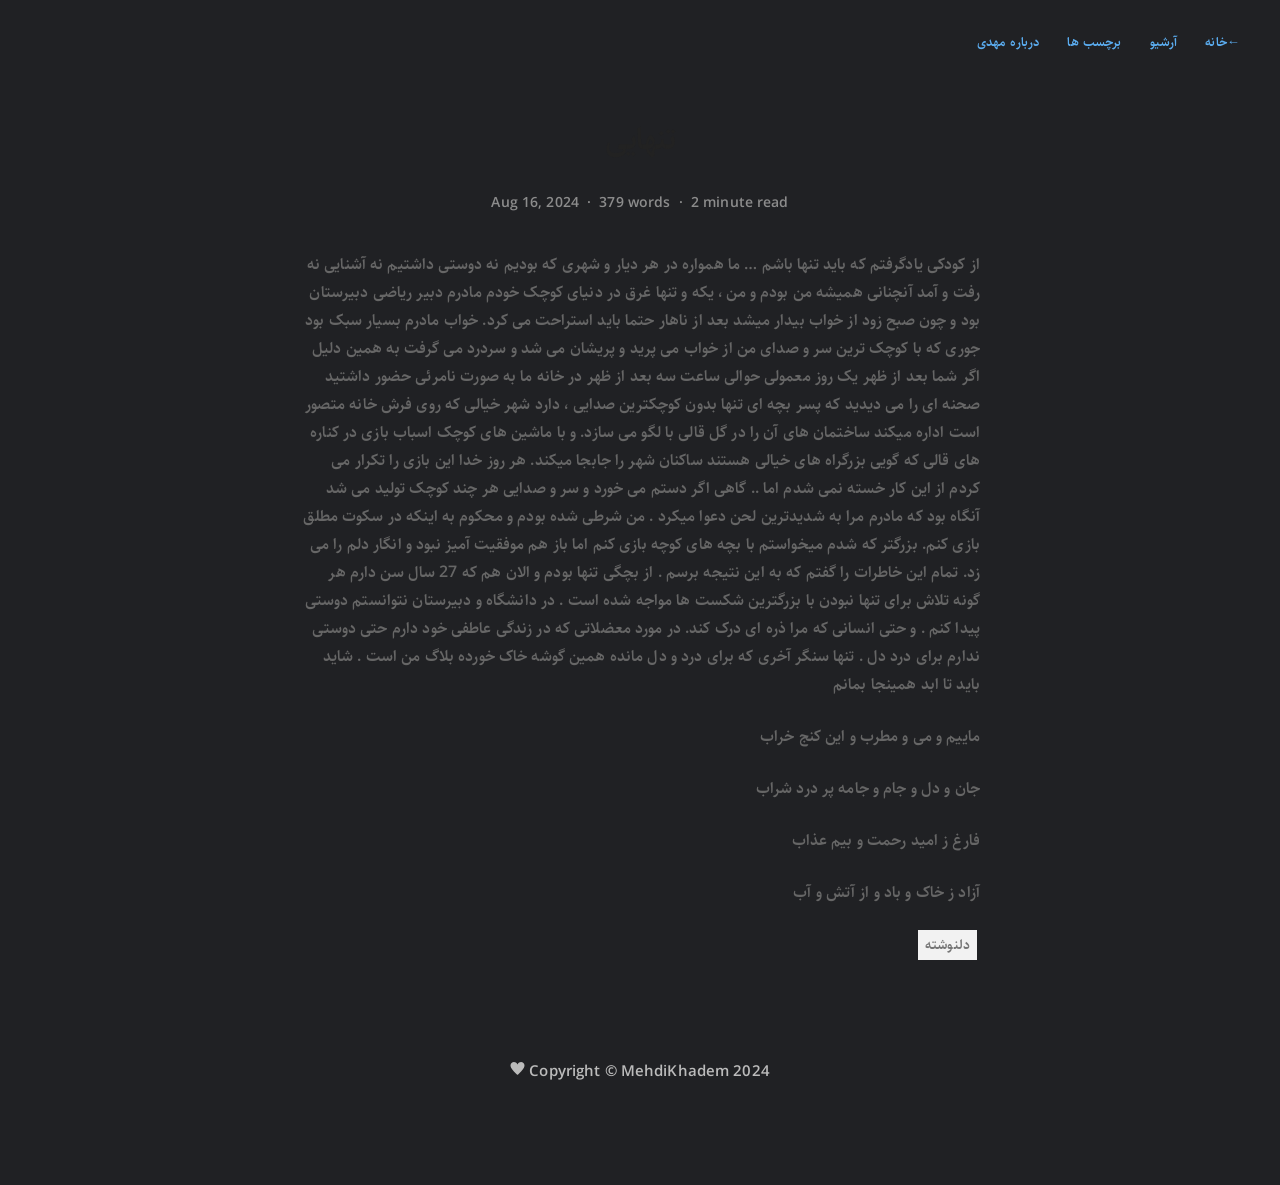
<file: posts/loneliness/index.html>
<!DOCTYPE html>
<html lang="en-us">
  <head>
    <title>تنهایی | مهدی خادم</title>

    <meta charset="utf-8">
<meta http-equiv="X-UA-Compatible" content="IE=edge,chrome=1">    
<meta name="viewport" content="width=device-width,minimum-scale=1">
<meta name="description" content="داستان تنهایی از ابتدا">
<meta name="generator" content="Hugo 0.120.4">


  <META NAME="ROBOTS" CONTENT="NOINDEX, NOFOLLOW">


<link rel="stylesheet" href="../../css/style.css">



<link rel="shortcut icon" href="../../images/favicon1.ico" type="image/x-icon" />








  </head>

  <body>
    <nav class="navigation">
	
		<a href="../../"> <span class="arrow">←</span>خانه</a>
	
	<a href="../../posts">آرشیو</a>
	<a href="../../tags">برچسب ها</a>
	<a href="../../about">درباره مهدی</a>

	

	
</nav>


    <main class="main">
      

<section id="single">
    <h1 class="title">تنهایی</h1>

    <div class="tip">
        <time datetime="2024-08-16 00:00:00 &#43;0000 UTC">Aug 16, 2024</time>
        <span class="split">
          ·
        </span>
        <span>
          379 words
        </span>
        <span class="split">
          ·
        </span>
        <span>
          2 minute read
        </span>
    </div>

    
    


    <div class="content">
      <p>از کودکی یادگرفتم که باید تنها باشم &hellip; ما همواره در هر دیار و شهری که بودیم نه دوستی داشتیم نه آشنایی نه رفت و آمد آنچنانی همیشه من بودم و من ، یکه و تنها غرق در دنیای کوچک خودم مادرم دبیر ریاضی دبیرستان بود و چون صبح زود از خواب بیدار میشد بعد از ناهار حتما باید استراحت می کرد. خواب مادرم بسیار سبک بود جوری که با کوچک ترین سر و صدای من از خواب می پرید و پریشان می شد و سردرد می گرفت به همین دلیل اگر شما بعد از ظهر یک روز معمولی حوالی ساعت سه بعد از ظهر در خانه ما به صورت نامرئی حضور داشتید صحنه ای را می دیدید که پسر بچه ای تنها بدون کوچکترین صدایی ، دارد شهر خیالی که روی فرش خانه متصور است اداره میکند ساختمان های آن را در گل قالی با لگو می سازد. و با ماشین های کوچک اسباب بازی در کناره های قالی که گویی بزرگراه های خیالی هستند ساکنان شهر را جابجا میکند. هر روز خدا این بازی را تکرار می کردم از این کار خسته نمی شدم اما .. گاهی اگر دستم می خورد و سر و صدایی هر چند کوچک تولید می شد آنگاه بود که مادرم مرا به شدیدترین لحن دعوا میکرد . من شرطی شده بودم و محکوم به اینکه در سکوت مطلق بازی کنم. بزرگتر که شدم میخواستم با بچه های کوچه بازی کنم اما باز هم موفقیت آمیز نبود و انگار دلم را می زد.
تمام این خاطرات را گفتم که به این نتیجه برسم . از بچگی تنها بودم و الان هم که 27 سال سن دارم هر گونه تلاش برای تنها نبودن با بزرگترین شکست ها مواجه شده است . در دانشگاه و دبیرستان نتوانستم دوستی پیدا کنم . و حتی انسانی که مرا ذره ای درک کند. در مورد معضلاتی که در زندگی عاطفی خود دارم حتی دوستی ندارم برای درد دل . تنها سنگر آخری که برای درد و دل مانده همین  گوشه خاک خورده بلاگ من است . شاید باید تا ابد همینجا بمانم</p>
<p>ماییم و می و مطرب و این کنج خراب</p>
<p>جان و دل و جام و جامه پر درد شراب</p>
<p>فارغ ز امید رحمت و بیم عذاب</p>
<p>آزاد ز خاک و باد و از آتش و آب</p>

    </div>

    
        <div class="tags">
            
                <a href="../../tags/%D8%AF%D9%84%D9%86%D9%88%D8%B4%D8%AA%D9%87">دلنوشته</a>
            
        </div>
    
    
    

</section>


    </main>
    
    <footer id="footer">
    

    <div class="copyright">
    
        Copyright © MehdiKhadem
       2024 
       <span class="split">
        <svg fill="#bbbbbb" width="15" height="15" version="1.1" id="heart-15" xmlns="http://www.w3.org/2000/svg" width="15px" height="15px" viewBox="0 0 15 15">
  <path d="M13.91,6.75c-1.17,2.25-4.3,5.31-6.07,6.94c-0.1903,0.1718-0.4797,0.1718-0.67,0C5.39,12.06,2.26,9,1.09,6.75&#xA;&#x9;C-1.48,1.8,5-1.5,7.5,3.45C10-1.5,16.48,1.8,13.91,6.75z"/>
</svg>
       </span>
       
    
    </div>

    
</footer>



  </body>
</html>
</file>
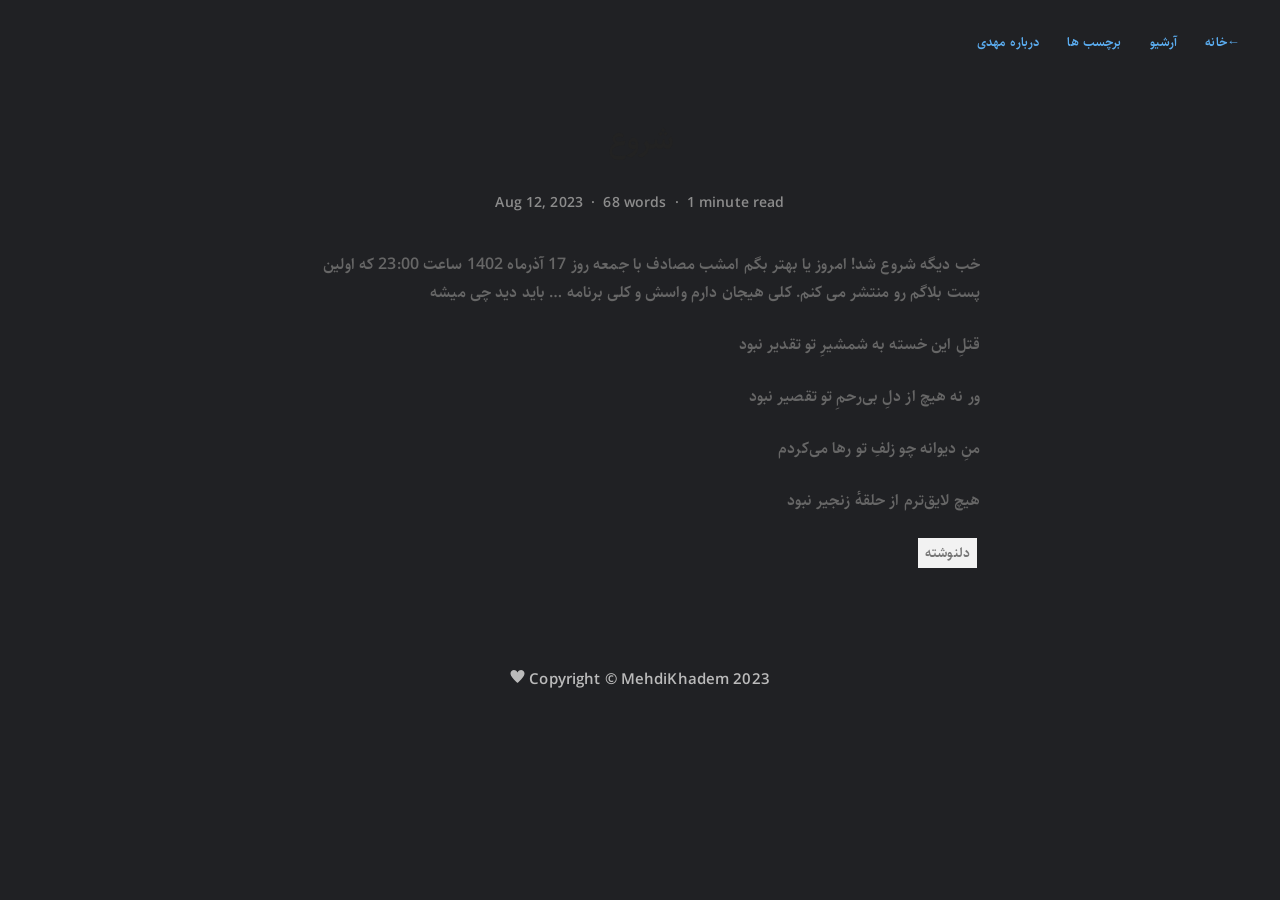
<file: posts/my-first-post/index.html>
<!DOCTYPE html>
<html lang="en-us">
  <head>
    <title>شروع | مهدی خادم</title>

    <meta charset="utf-8">
<meta http-equiv="X-UA-Compatible" content="IE=edge,chrome=1">    
<meta name="viewport" content="width=device-width,minimum-scale=1">
<meta name="description" content="شروع به وبلاگ نویسی">
<meta name="generator" content="Hugo 0.120.4">


  <META NAME="ROBOTS" CONTENT="NOINDEX, NOFOLLOW">


<link rel="stylesheet" href="../../css/style.css">



<link rel="shortcut icon" href="../../images/favicon1.ico" type="image/x-icon" />








  </head>

  <body>
    <nav class="navigation">
	
		<a href="../../"> <span class="arrow">←</span>خانه</a>
	
	<a href="../../posts">آرشیو</a>
	<a href="../../tags">برچسب ها</a>
	<a href="../../about">درباره مهدی</a>

	

	
</nav>


    <main class="main">
      

<section id="single">
    <h1 class="title">شروع</h1>

    <div class="tip">
        <time datetime="2023-08-12 00:00:00 &#43;0000 UTC">Aug 12, 2023</time>
        <span class="split">
          ·
        </span>
        <span>
          68 words
        </span>
        <span class="split">
          ·
        </span>
        <span>
          1 minute read
        </span>
    </div>

    
    


    <div class="content">
      <p>خب دیگه شروع شد! امروز یا بهتر بگم امشب مصادف با جمعه روز 17 آذرماه 1402 ساعت 23:00 که اولین پست بلاگم رو منتشر می کنم.
کلی هیجان دارم واسش و کلی برنامه &hellip;
باید دید چی میشه</p>
<p>قتلِ این خسته به شمشیرِ تو تقدیر نبود</p>
<p>ور نه هیچ از دلِ بی‌رحمِ تو تقصیر نبود</p>
<p>منِ دیوانه چو زلفِ تو رها می‌کردم</p>
<p>هیچ لایق‌ترم از حلقهٔ زنجیر نبود</p>

    </div>

    
        <div class="tags">
            
                <a href="../../tags/%D8%AF%D9%84%D9%86%D9%88%D8%B4%D8%AA%D9%87">دلنوشته</a>
            
        </div>
    
    
    

</section>


    </main>
    
    <footer id="footer">
    

    <div class="copyright">
    
        Copyright © MehdiKhadem
       2023 
       <span class="split">
        <svg fill="#bbbbbb" width="15" height="15" version="1.1" id="heart-15" xmlns="http://www.w3.org/2000/svg" width="15px" height="15px" viewBox="0 0 15 15">
  <path d="M13.91,6.75c-1.17,2.25-4.3,5.31-6.07,6.94c-0.1903,0.1718-0.4797,0.1718-0.67,0C5.39,12.06,2.26,9,1.09,6.75&#xA;&#x9;C-1.48,1.8,5-1.5,7.5,3.45C10-1.5,16.48,1.8,13.91,6.75z"/>
</svg>
       </span>
       
    
    </div>

    
</footer>



  </body>
</html>
</file>
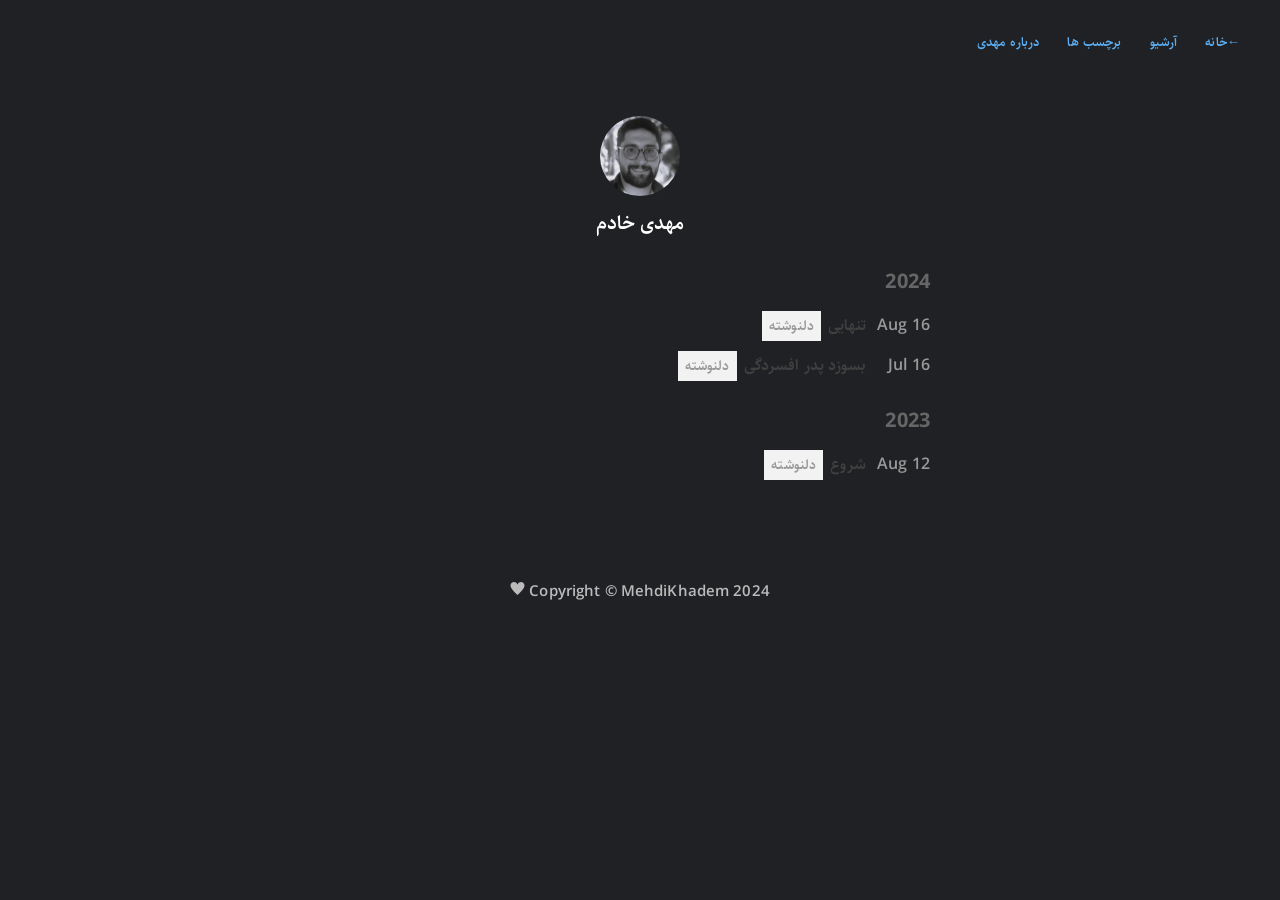
<file: tags/دلنوشته/index.html>
<!DOCTYPE html>
<html lang="en-us">
  <head>
    <title>دلنوشته | مهدی خادم</title>

    <meta charset="utf-8">
<meta http-equiv="X-UA-Compatible" content="IE=edge,chrome=1">    
<meta name="viewport" content="width=device-width,minimum-scale=1">
<meta name="description" content="">
<meta name="generator" content="Hugo 0.120.4">


  <META NAME="ROBOTS" CONTENT="NOINDEX, NOFOLLOW">


<link rel="stylesheet" href="../../css/style.css">



<link rel="shortcut icon" href="../../images/favicon1.ico" type="image/x-icon" />






  
    <link href="../../tags/%D8%AF%D9%84%D9%86%D9%88%D8%B4%D8%AA%D9%87/index.xml" rel="alternate" type="application/rss+xml" title="مهدی خادم" />
    <link href="../../tags/%D8%AF%D9%84%D9%86%D9%88%D8%B4%D8%AA%D9%87/index.xml" rel="feed" type="application/rss+xml" title="مهدی خادم" />
  



  </head>

  <body>
    <nav class="navigation">
	
		<a href="../../"> <span class="arrow">←</span>خانه</a>
	
	<a href="../../posts">آرشیو</a>
	<a href="../../tags">برچسب ها</a>
	<a href="../../about">درباره مهدی</a>

	

	
</nav>


    <main class="main">
      
<header class="profile">
    
        <img class="avatar" alt="avatar" src="../../images/me1.png" />
    

    <h1>مهدی خادم</h1>
    
    
</header>

<section id="archive">
   
    
        <div class="group">
            <h3 class="key">
                2024
            </h3>

            
                <div class="value">
                  <div class="date">
                      <time datetime="2024-08-16 00:00:00 &#43;0000 UTC">Aug 16</time>
                  </div>
                  <div class="title">
                      <a href="../../posts/loneliness/">
                          تنهایی
                      </a>

                      
                          <div class="tags">
                              
                                  <a href="../../tags/%D8%AF%D9%84%D9%86%D9%88%D8%B4%D8%AA%D9%87">دلنوشته</a>
                              
                          </div>
                      
                  </div>
                </div>
            
                <div class="value">
                  <div class="date">
                      <time datetime="2024-07-16 00:00:00 &#43;0000 UTC">Jul 16</time>
                  </div>
                  <div class="title">
                      <a href="../../posts/i-am-depreessed/">
                          بسوزد پدر افسردگی
                      </a>

                      
                          <div class="tags">
                              
                                  <a href="../../tags/%D8%AF%D9%84%D9%86%D9%88%D8%B4%D8%AA%D9%87">دلنوشته</a>
                              
                          </div>
                      
                  </div>
                </div>
                      
        </div>

    
        <div class="group">
            <h3 class="key">
                2023
            </h3>

            
                <div class="value">
                  <div class="date">
                      <time datetime="2023-08-12 00:00:00 &#43;0000 UTC">Aug 12</time>
                  </div>
                  <div class="title">
                      <a href="../../posts/my-first-post/">
                          شروع
                      </a>

                      
                          <div class="tags">
                              
                                  <a href="../../tags/%D8%AF%D9%84%D9%86%D9%88%D8%B4%D8%AA%D9%87">دلنوشته</a>
                              
                          </div>
                      
                  </div>
                </div>
                      
        </div>

    



</section>



    </main>
    
    <footer id="footer">
    

    <div class="copyright">
    
        Copyright © MehdiKhadem
       2024 
       <span class="split">
        <svg fill="#bbbbbb" width="15" height="15" version="1.1" id="heart-15" xmlns="http://www.w3.org/2000/svg" width="15px" height="15px" viewBox="0 0 15 15">
  <path d="M13.91,6.75c-1.17,2.25-4.3,5.31-6.07,6.94c-0.1903,0.1718-0.4797,0.1718-0.67,0C5.39,12.06,2.26,9,1.09,6.75&#xA;&#x9;C-1.48,1.8,5-1.5,7.5,3.45C10-1.5,16.48,1.8,13.91,6.75z"/>
</svg>
       </span>
       
    
    </div>

    
</footer>



  </body>
</html>
</file>
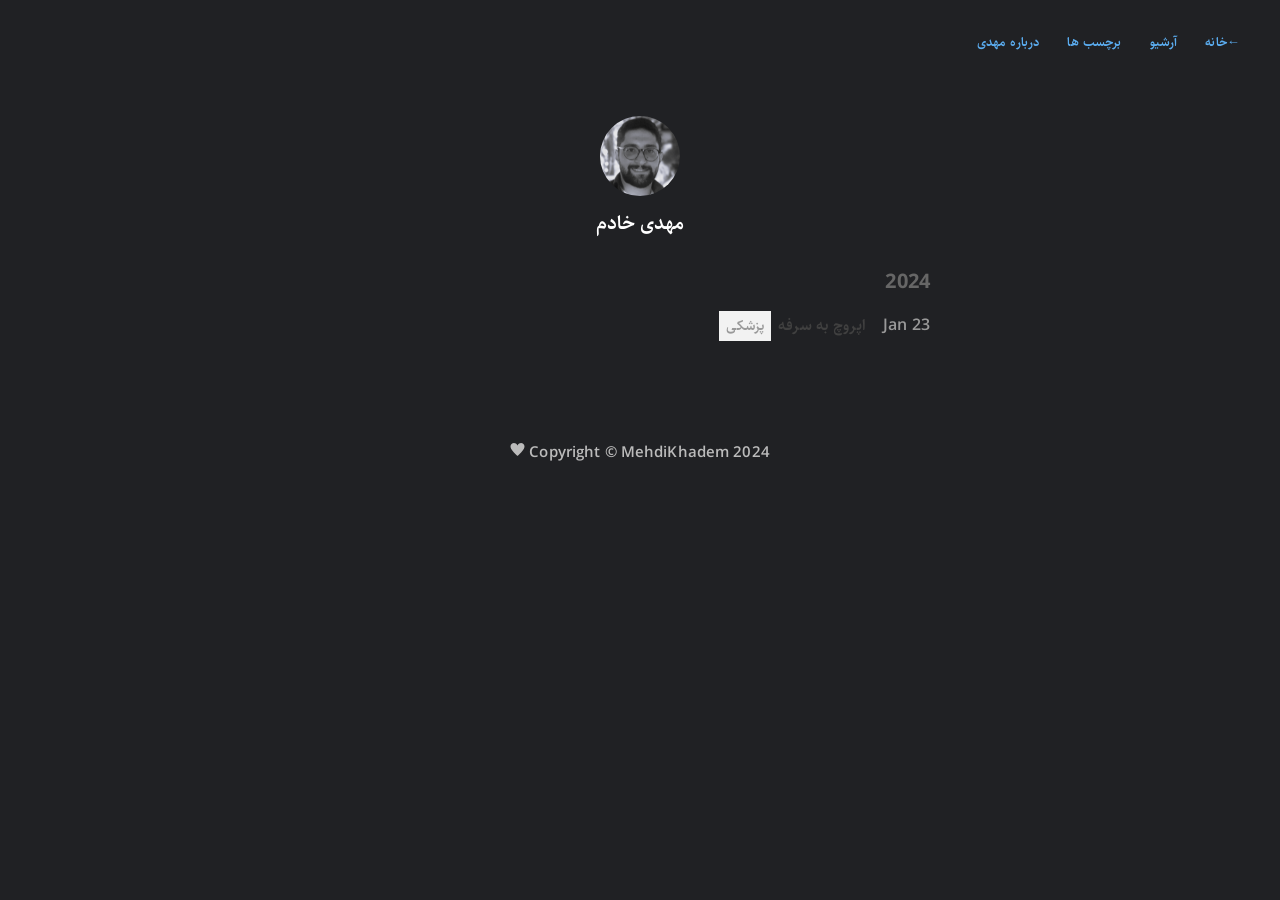
<file: tags/پزشکی/index.html>
<!DOCTYPE html>
<html lang="en-us">
  <head>
    <title>پزشکی | مهدی خادم</title>

    <meta charset="utf-8">
<meta http-equiv="X-UA-Compatible" content="IE=edge,chrome=1">    
<meta name="viewport" content="width=device-width,minimum-scale=1">
<meta name="description" content="">
<meta name="generator" content="Hugo 0.120.4">


  <META NAME="ROBOTS" CONTENT="NOINDEX, NOFOLLOW">


<link rel="stylesheet" href="../../css/style.css">



<link rel="shortcut icon" href="../../images/favicon1.ico" type="image/x-icon" />






  
    <link href="../../tags/%D9%BE%D8%B2%D8%B4%DA%A9%DB%8C/index.xml" rel="alternate" type="application/rss+xml" title="مهدی خادم" />
    <link href="../../tags/%D9%BE%D8%B2%D8%B4%DA%A9%DB%8C/index.xml" rel="feed" type="application/rss+xml" title="مهدی خادم" />
  



  </head>

  <body>
    <nav class="navigation">
	
		<a href="../../"> <span class="arrow">←</span>خانه</a>
	
	<a href="../../posts">آرشیو</a>
	<a href="../../tags">برچسب ها</a>
	<a href="../../about">درباره مهدی</a>

	

	
</nav>


    <main class="main">
      
<header class="profile">
    
        <img class="avatar" alt="avatar" src="../../images/me1.png" />
    

    <h1>مهدی خادم</h1>
    
    
</header>

<section id="archive">
   
    
        <div class="group">
            <h3 class="key">
                2024
            </h3>

            
                <div class="value">
                  <div class="date">
                      <time datetime="2024-01-23 00:00:00 &#43;0000 UTC">Jan 23</time>
                  </div>
                  <div class="title">
                      <a href="../../posts/cough/">
                          اپروچ به سرفه
                      </a>

                      
                          <div class="tags">
                              
                                  <a href="../../tags/%D9%BE%D8%B2%D8%B4%DA%A9%DB%8C">پزشکی</a>
                              
                          </div>
                      
                  </div>
                </div>
                      
        </div>

    



</section>



    </main>
    
    <footer id="footer">
    

    <div class="copyright">
    
        Copyright © MehdiKhadem
       2024 
       <span class="split">
        <svg fill="#bbbbbb" width="15" height="15" version="1.1" id="heart-15" xmlns="http://www.w3.org/2000/svg" width="15px" height="15px" viewBox="0 0 15 15">
  <path d="M13.91,6.75c-1.17,2.25-4.3,5.31-6.07,6.94c-0.1903,0.1718-0.4797,0.1718-0.67,0C5.39,12.06,2.26,9,1.09,6.75&#xA;&#x9;C-1.48,1.8,5-1.5,7.5,3.45C10-1.5,16.48,1.8,13.91,6.75z"/>
</svg>
       </span>
       
    
    </div>

    
</footer>



  </body>
</html>
</file>
<file: css/style.css>
html[theme='dark-mode'] {
  filter: invert(1) hue-rotate(180deg);
}
@font-face {
  font-family: Sahel;
  font-style: normal;
  font-weight: normal;
  src: url("../fonts/sahel/Sahel.eot");
  src: url("../fonts/sahel/Sahel.eot?#iefix") format("embedded-opentype"),
    /* IE6-8 */ url("../fonts/sahel/Sahel.woff2") format("woff2"),
    /* FF39+,Chrome36+, Opera24+*/ url("../fonts/sahel/Sahel.woff")
      format("woff"),
    /* FF3.6+, IE9, Chrome6+, Saf5.1+*/ url("../fonts/sahel/Sahel.ttf")
      format("truetype");
}
@font-face {
  font-family: Sahel;
  font-style: normal;
  font-weight: 400;
  src: url("../fonts/sahel/Sahel-SemiBold.eot");
  src: url("../fonts/sahel/Sahel-SemiBold.eot?#iefix")
      format("embedded-opentype"),
    /* IE6-8 */ url("../fonts/sahel/Sahel-SemiBold.woff2") format("woff2"),
    /* FF39+,Chrome36+, Opera24+*/ url("../fonts/sahel/Sahel-SemiBold.woff")
      format("woff"),
    /* FF3.6+, IE9, Chrome6+, Saf5.1+*/ url("../fonts/sahel/Sahel-SemiBold.ttf")
      format("truetype");
}
@font-face {
  font-family: Sahel;
  font-style: normal;
  font-weight: bold;
  src: url("../fonts/sahel/Sahel-Bold.eot");
  src: url("../fonts/sahel/Sahel-Bold.eot?#iefix") format("embedded-opentype"),
    /* IE6-8 */ url("../fonts/sahel/Sahel-Bold.woff2") format("woff2"),
    /* FF39+,Chrome36+, Opera24+*/ url("../fonts/sahel/Sahel-Bold.woff")
      format("woff"),
    /* FF3.6+, IE9, Chrome6+, Saf5.1+*/ url("../fonts/sahel/Sahel-Bold.ttf")
      format("truetype");
}

@font-face {
  font-family: Sahel;
  font-style: normal;
  font-weight: 900;
  src: url("../fonts/sahel/Sahel-Black.eot");
  src: url("../fonts/sahel/Sahel-Black.eot?#iefix") format("embedded-opentype"),
    /* IE6-8 */ url("../fonts/sahel/Sahel-Black.woff2") format("woff2"),
    /* FF39+,Chrome36+, Opera24+*/ url("../fonts/sahel/Sahel-Black.woff")
      format("woff"),
    /* FF3.6+, IE9, Chrome6+, Saf5.1+*/ url("../fonts/sahel/Sahel-Black.ttf")
      format("truetype");
}
body {
  background-color: #202124 !important;;
  direction: rtl;
  line-height: 1;
  font-family: Sahel, sans-serif;
  color: #666;
  line-height: 1.75;
  letter-spacing: 0.008em;
}

a {
  text-decoration: none;
  color: #5badf0;
}

a:hover {
  color: #0366d6;
}

/* markdown content styles */
blockquote {
  margin-top: 5px;
  margin-bottom: 5px;
  padding-left: 1em;
  margin-left: 0px;
  border-left: 3px solid #eee;
  color: #757575;
}

hr {
  display: block;
  border: none;
  height: 2px;
  margin: 40px auto;
  background: #eee;
}

table {
  width: 100%;
  margin: 40px 0;
  border-collapse: collapse;
  line-height: 1.5em;
}

th, td {
  text-align: left;
  padding-right: 20px;
  vertical-align: top;
}

table td, td {
  border-spacing: none;
  border-style: solid;
  padding: 10px 15px;
  border-width: 1px 0 0 0;
}
thead th, th {
  text-align: left;
  padding: 10px 15px;
  height: 20px;
  font-size: 13px;
  font-weight: bold;
  color: #444;
  cursor: default;
  white-space: nowrap;
  border: 1px solid #dadadc;
}

tr>td {
  border: 1px solid #dadadc;
}

tr:nth-child(odd)>td {
  background: #fcfcfc;
}
h1 {
  font-size: 30px;
  letter-spacing: -1px;
  color: #222;
  font-weight: bold;
}

h2 {
  font: italic 19px/1.3em Sahel;
  color: #bbb;
}
/* h1,
h2,
h3 {
  color: #222;
  font-weight: 400;
} */
p {
  margin-block-start: 1.5em;
  margin-block-end: 1.5em;
}
p,
pre {
  word-break: normal;
  overflow-wrap: anywhere;
}
.markdown-image img {
  max-width: 100%;
}
.anchor { 
  font-size: 100%; 
  visibility: hidden; 
  color:silver;
}
h1:hover a,
h2:hover a,
h3:hover a,
h4:hover a { 
  visibility: visible
}
.highlight pre {
  padding: 7px;
  overflow-x: auto;
}

.highlight {
  max-width: 100%;
  overflow-x: auto;
}
p code {
  font-family: SFMono-Regular, Consolas, Liberation Mono, Menlo, Courier, monospace;
  font-size: inherit;
  background-color: rgba(0, 0, 0, 0.06);
  padding: 0 2px;
  border: 1px solid rgba(0, 0, 0, 0.08);
  border-radius: 2px 2px;
  line-height: inherit;
  word-wrap: break-word;
  text-indent: 0;
}
pre code {
  font-family: SFMono-Regular, Consolas, Liberation Mono, Menlo, Courier, monospace;
}


/* navigation */

nav.navigation {
  padding: 20px 20px 0;
  background: #202124 !important;
  background: rgba(255, 255, 255, 0.9);
  margin: 0 auto;
  text-align: right;
  z-index: 100;
}

nav.navigation a {
  top: 8px;
  right: 6px;
  padding: 8px 12px;
  color: #5badf0;
  font-size: 13px;
  line-height: 1.35;
  border-radius: 3px;
}
nav.navigation a:hover {
  color: #0366d6;
}

nav.navigation a.button {
  background: #5badf0;
  color: #fff;
  margin-left: 12px;
}
@media (max-width: 700px) {
  nav.navigation {
    padding: 20px 10px 0 0;
    background: #fff;
    background: rgba(255, 255, 255, 0.9);
    margin: 0 auto;
    text-align: right;
    z-index: 100;
  }
  nav.navigation a {
    top: 8px;
    right: 6px;
    padding: 8px 8px;
    color: #5badf0;
    font-size: 13px;
    line-height: 1.35;
    border-radius: 3px;
  }
}

@media (max-width: 324px) {
  nav.navigation a.button {
    display: none;
  }
}

/* toc */
.toc {
  margin: auto;
  background: #f8f8f8;
  border-radius: 0;
  padding: 10px 7px;
  margin-top: 36px;
}
.toc details summary {
  cursor: zoom-in;
  margin-inline-start: 14px;
  font-weight: 500;
}
.toc details[open] summary {
  cursor: zoom-out;
}
.toc #TableOfContents {
  line-height: 1em;
  font-size: 0.7em;
  word-wrap: break-word;
  padding: 8px;
  padding-left: 16px;
  padding-bottom: 14px;
  margin: 0 0 25px 0;
  display: block;
  color: #808080;
  background: #fff;
  border: none;
  box-shadow: inset 0 0 0 1px #e4ebf2;
  border-radius: 4px;
  overflow: hidden;
  font-family: Sahel, "Menlo", "Monaco", Courier, monospace;
}
.toc ul {
  padding-inline-start: 24px;
}

/* comment */
#comment {
  margin-top: 64px;
}

/* footer */
#footer {
  margin-top: 100px;
  margin-bottom: 100px;
  text-align: center;
  color: #bbbbbb;
  font-size: 14px;
}
#footer .copyright {
  margin: 20px auto;
  font-size: 15px;
}
.powerby {
  margin: 20px auto;
  font-size: 13px;
}
#footer .split {
  cursor: pointer;
}
#footer .split:hover path {
  fill: #ff3356;
  transition: 0.7s ease-out;
  cursor: pointer;;
}

#social a {
  margin: 0 4px;
}

/* main content */
.main {
  width: 100%;
  margin: 0 auto;
}

/* profile  */

.profile {
  margin: 60px auto 0 auto;
  text-align: center;
}

.profile .avatar {
  display: inline-block;
  width: 80px;
  height: 80px;
  border-radius: 50%;
}

.profile h1 {
  font-weight: 400;
  letter-spacing: 0px;
  font-size: 20px;
  color: #FFF;
  margin-bottom: 0;
  margin-top: 0;
}

.profile h2 {
  font-size: 20px;
  font-weight: 300;
  color: #757575;
  margin-top: 0;
}

/* index post list */
#list-page {
  max-width: 580px;
  margin: 0 auto;
  padding: 0 24px;
}

#list-page .item {
  margin: 12px 0;
}

#list-page .title {
  display: inline-block;
  color: #404040;
  font-size: 20px;
  font-weight: 400;
  margin: 0;
  width: 80%;
}

#list-page .title a {
  color: #404040;
  display: block;
}

#list-page .title a:hover {
  color: #0366d6;
}

#list-page .date {
  width: 20%;
  float: right;
  text-align: right;
  position: relative;
  top: 1px;
  color: #bbb;
}

#list-page .summary {
  color: #757575;
  margin-top: 12px;
  word-break: normal;
  overflow-wrap: anywhere;
  margin-bottom: 36px;
}

#list-page .cover {
  width: 100px;
  height: 100px;
  background: #fff;
}

#list-page .cover img {
  width: 100%;
  text-align: center;
}

#list-page .pagination {
  margin: 48px 0;
  width: 100%;
  height: 32px;
  margin-top: 48px;
}

#list-page .pagination .pre {
  float: left;
}
#list-page .pagination .next {
  float: right;
}

/* single page */
#single {
  max-width: 680px;
  margin: 60px auto 0 auto;
  padding: 0 64px;
}

#single .title {
  text-align: center;
  font-size: 32px;
  font-weight: 400;
  line-height: 48px;
}

@media (max-width: 700px) {
  #single {
    padding: 0 18px;
    margin: 20px auto 0 auto;
  }
  #single .title {
    font-size: 24px;
    line-height: 32px;
  }
}

#single .tip {
  text-align: center;
  color: #8c8c8c;
  margin-top: 18px;
  font-size: 14px;
}
#single .tip .split {
  margin: 0 4px;
}

#single .content {
  margin-top: 36px;
}

#single .tags {
  margin-top: 24px;
}
#single .tags a {
  background: #f2f2f2;
  padding: 4px 7px;
  color: #757575;
  font-size: 14px;
  margin-right: 3px;
}
#single .tags a:hover {
  color: #0366d6;
}


#archive {
  max-width: 580px;
  margin: 0 auto;
  padding: 0 24px;
}

#archive .total {
  font-size: 15px;
}

#archive .group {
  margin: 24px auto; 
}
#archive .group .key {
  font-size: 20px;
  margin-bottom: 12px;
}
#archive .group .value {
  display: block;
  font-size: 16px;
  margin-bottom: 12px;
}
#archive .group .value .date {
  display: inline-block;
  color: #999;
  min-width: 60px;
}
#archive .group .value .title {
  display: inline;
}
#archive .group .value .title a {
  color:#404040;
}
#archive .group .value .title a:hover {
  color: #0366d6;
}
#archive .group .value .tags {
  display: inline;
  margin-left: 7px;
}
#archive .group .value .tags a {
  background: #f2f2f2;
  padding: 4px 7px;
  color: #999;
  font-size: 14px;
  margin-right: 3px;
}
#archive .group .value .tags a:hover {
  color: #0366d6;
}

/* taxonomy */
#tags {
  max-width: 700px;
  margin: 48px auto 0 auto;
  padding: 0 12px;
  text-align: center;
}
#tags .tag {
  display: inline-block;
  margin: 7px 7px;
}
@media (max-width: 700px) {
  #tags {
    margin: 0 auto 0 auto;
  }
  #tags .tag {
    display: inline-block;
    margin: 4px 5px;
  }
}

#tags .tag a {
  background: #f2f2f2;
  padding: 4px 7px;
  color: #757575;
  color: #404040;
  font-size: 14px;
  margin-right: 3px;
}
#tags .tag a:hover {
  color: #0366d6;
}

/* section page */
#section {
  max-width: 580px;
  margin: 48px auto 0 auto;
  padding: 0 12px;
}

/* 404 page */
#page-404 {
  max-width: 580px;
  margin: 0 auto;
  padding: 0 24px;
}
#page-404 .item {
  margin: 12px 0 0 0;
}

#page-404 .title {
  display: inline-block;
  color: #404040;
  font-size: 15px;
  font-weight: 400;
  margin: 0;
  width: 80%;
}

#page-404 .text {
  text-align: center;
  margin-top: 60px;
}

#page-404 .read-more {
  font-weight: 300;
  font-size: 20px;
  margin-top: 48px;
  margin-bottom: 12px;
}

#page-404 .date {
  width: 20%;
  float: right;
  text-align: right;
  position: relative;
  top: 1px;
  color: #bbb;
}
</file>
